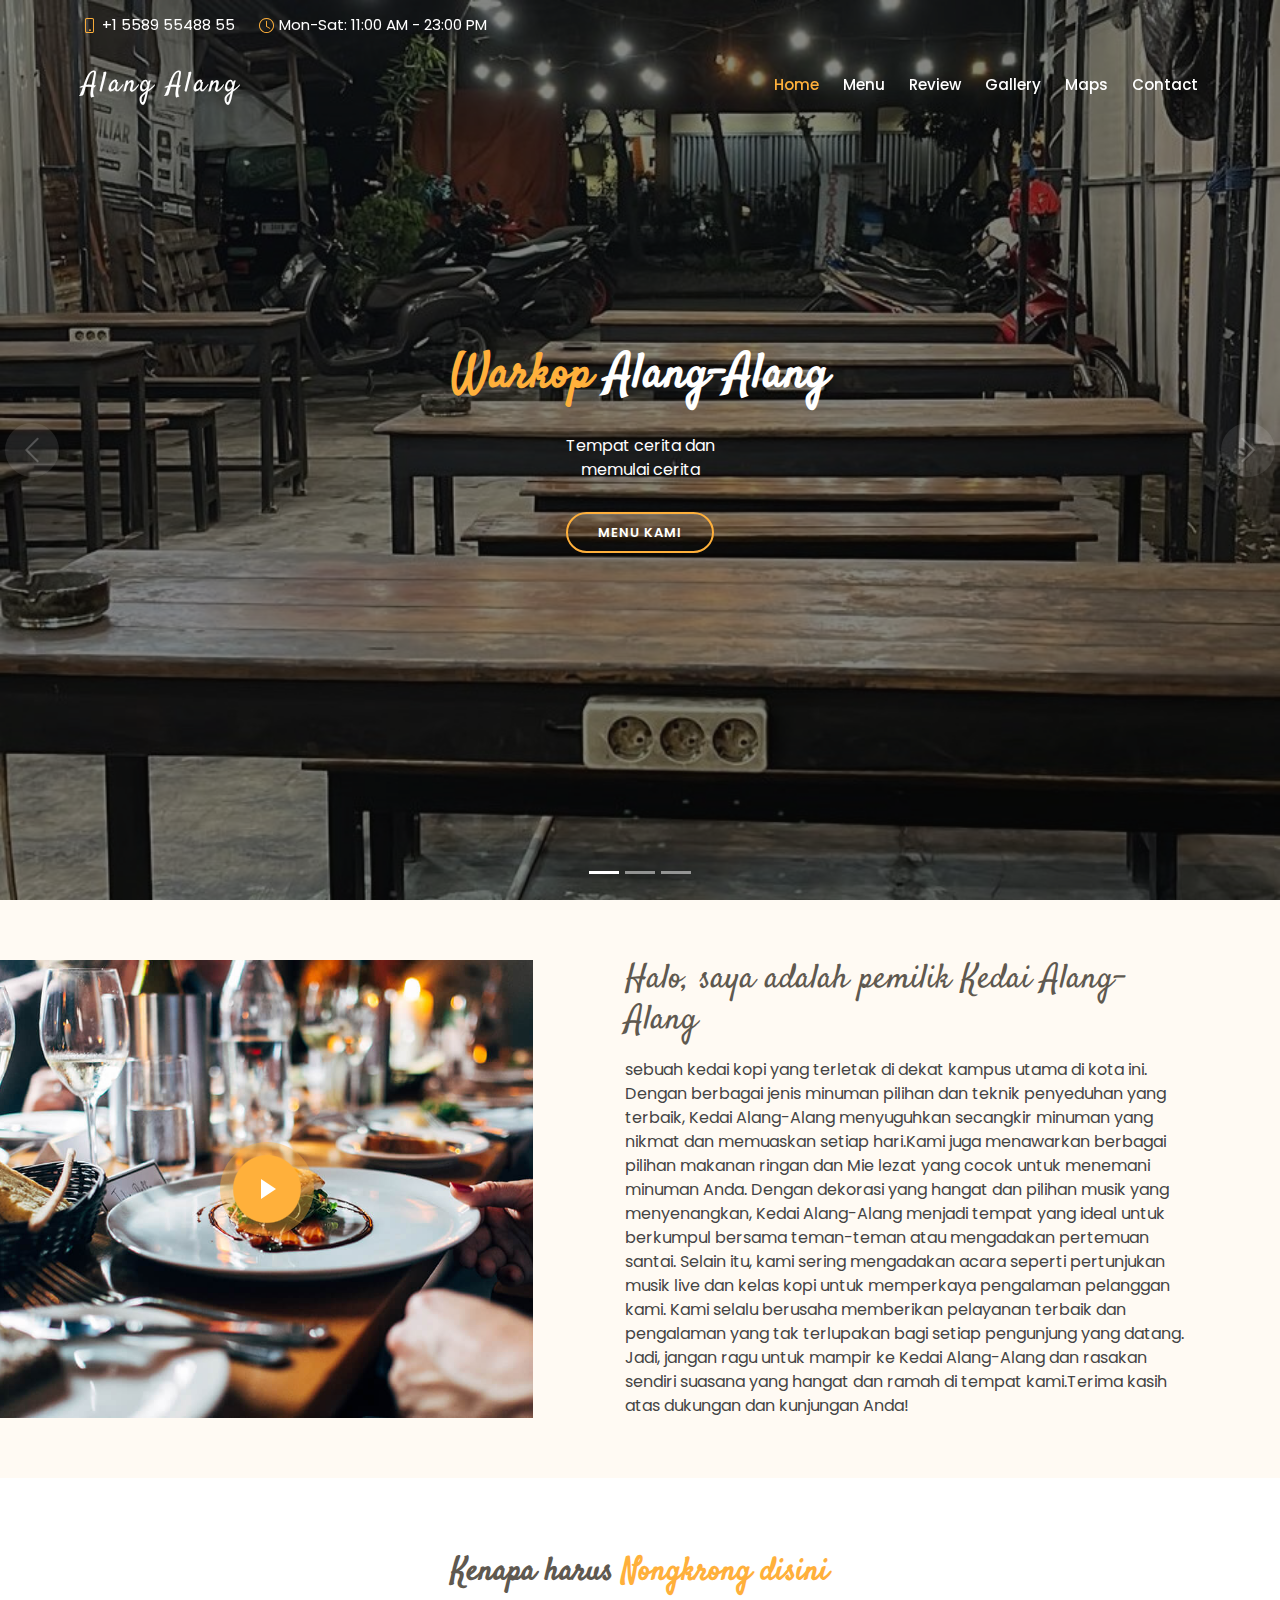
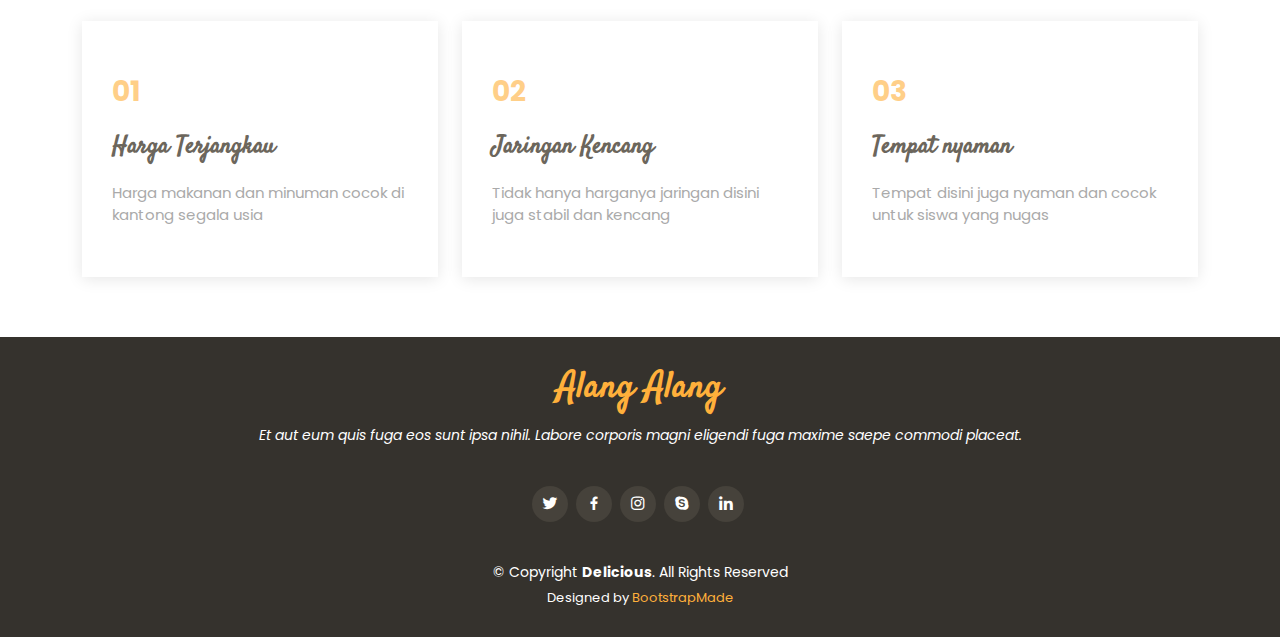
<file: index.html>
<!DOCTYPE html>
<html lang="en">

<head>
  <meta charset="utf-8">
  <meta content="width=device-width, initial-scale=1.0" name="viewport">

  <title>Warkop Alang-Alang</title>
  <meta content="" name="description">
  <meta content="" name="keywords">

  <!-- Favicons -->
  <link href="assets/img/favicon.png" rel="icon">
  <link href="assets/img/apple-touch-icon.png" rel="apple-touch-icon">

  <!-- Google Fonts -->
  <link
    href="https://fonts.googleapis.com/css?family=Poppins:300,300i,400,400i,600,600i,700,700i|Satisfy|Comic+Neue:300,300i,400,400i,700,700i"
    rel="stylesheet">

  <!-- Vendor CSS Files -->
  <link href="assets/vendor/animate.css/animate.min.css" rel="stylesheet">
  <link href="assets/vendor/bootstrap/css/bootstrap.min.css" rel="stylesheet">
  <link href="assets/vendor/bootstrap-icons/bootstrap-icons.css" rel="stylesheet">
  <link href="assets/vendor/boxicons/css/boxicons.min.css" rel="stylesheet">
  <link href="assets/vendor/glightbox/css/glightbox.min.css" rel="stylesheet">
  <link href="assets/vendor/swiper/swiper-bundle.min.css" rel="stylesheet">

  <!-- Template Main CSS File -->
  <link href="assets/css/style.css" rel="stylesheet">

  <!-- =======================================================
  * Template Name: Delicious
  * Template URL: https://bootstrapmade.com/delicious-free-restaurant-bootstrap-theme/
  * Updated: Mar 17 2024 with Bootstrap v5.3.3
  * Author: BootstrapMade.com
  * License: https://bootstrapmade.com/license/
  ======================================================== -->
</head>

<body>

  <!-- ======= Top Bar ======= -->
  <section id="topbar" class="d-flex align-items-center fixed-top topbar-transparent">
    <div class="container-fluid container-xl d-flex align-items-center justify-content-center justify-content-lg-start">
      <i class="bi bi-phone d-flex align-items-center"><span>+1 5589 55488 55</span></i>
      <i class="bi bi-clock ms-4 d-none d-lg-flex align-items-center"><span>Mon-Sat: 11:00 AM - 23:00 PM</span></i>
    </div>
  </section>

  <!-- ======= Header ======= -->
  <header id="header" class="fixed-top d-flex align-items-center header-transparent">
    <div class="container-fluid container-xl d-flex align-items-center justify-content-between">

      <div class="logo me-auto">
        <h1><a href="index.html">Alang Alang</a></h1>
        <!-- Uncomment below if you prefer to use an image logo -->
        <!-- <a href="index.html"><img src="assets/img/logo.png" alt="" class="img-fluid"></a>-->
      </div>

      <nav id="navbar" class="navbar order-last order-lg-0">
        <ul>
          <li><a class="nav-link scrollto active" href="#hero">Home</a></li>
          <li><a class="nav-link scrollto" href="menu.html">Menu</a></li>
          <li><a class="nav-link scrollto" href="review.html">Review</a></li>
          <li><a class="nav-link scrollto" href="gallery.html">Gallery</a></li>
          <li><a class="nav-link scrollto" href="maps.html">Maps</a></li>
          <li><a class="nav-link scrollto" href="contact.html">Contact</a></li>
          <!-- <li class="dropdown"><a href="#"><span>Drop Down</span> <i class="bi bi-chevron-down"></i></a>
            <ul>
              <li><a href="#">Drop Down 1</a></li>
              <li class="dropdown"><a href="#"><span>Deep Drop Down</span> <i class="bi bi-chevron-right"></i></a>
                <ul>
                  <li><a href="#">Deep Drop Down 1</a></li>
                  <li><a href="#">Deep Drop Down 2</a></li>
                  <li><a href="#">Deep Drop Down 3</a></li>
                  <li><a href="#">Deep Drop Down 4</a></li>
                  <li><a href="#">Deep Drop Down 5</a></li>
                </ul>
              </li>
              <li><a href="#">Drop Down 2</a></li>
              <li><a href="#">Drop Down 3</a></li>
              <li><a href="#">Drop Down 4</a></li>
            </ul> -->
          </li>
        </ul>
        <i class="bi bi-list mobile-nav-toggle"></i>
      </nav><!-- .navbar -->

    </div>
  </header><!-- End Header -->

  <!-- ======= Hero Section ======= -->
  <section id="hero">
    <div class="hero-container">
      <div id="heroCarousel" data-bs-interval="5000" class="carousel slide carousel-fade" data-bs-ride="carousel">

        <ol class="carousel-indicators" id="hero-carousel-indicators"></ol>

        <div class="carousel-inner" role="listbox">

          <!-- Slide 1 -->
          <div class="carousel-item active" style="background-image: url(assets/img/slide/slide-1.jpeg);">
            <div class="carousel-container">
              <div class="carousel-content">
                <h2 class="animate__animated animate__fadeInDown"><span>Warkop</span> Alang-Alang</h2>
                <p class="animate__animated animate__fadeInUp">Tempat cerita dan memulai cerita</p>
                <div>
                  <a href="menu.html" class="btn-menu animate__animated animate__fadeInUp scrollto">Menu Kami</a>
                </div>
              </div>
            </div>
          </div>

          <!-- Slide 2 -->
          <div class="carousel-item" style="background-image: url(assets/img/slide/none.jpg);">
            <div class="carousel-container">
              <div class="carousel-content">
                <h2 class="animate__animated animate__fadeInDown">Cerita Tentang Kami</h2>
                <p class="animate__animated animate__fadeInUp">Sebuah kedai kopi yang dibuat untuk tempat bercerita
                  berbagai kalangan, tempat beberapa siswa untuk mengejar harapan dan tempat keluh kesah semua orang,
                  semoga dari dibuat nya kedai kopi ini dapat membuat hari anda menyenangkan dan bermakna.</p>
                <div>
                  <a href="review.html" class="btn-menu animate__animated animate__fadeInUp scrollto">Check Review</a>
                </div>
              </div>
            </div>
          </div>

          <!-- Slide 3 -->
          <div class="carousel-item" style="background-image: url(assets/img/slide/slide-3.jpeg);">
            <div class="carousel-container">
              <div class="carousel-content">
                <h2 class="animate__animated animate__fadeInDown">Kami Buka 24 jam</h2>
                <div>
                  <a href="maps.html" class="btn-menu animate__animated animate__fadeInUp scrollto">Our Location</a>
                </div>
              </div>
            </div>
          </div>

        </div>

        <a class="carousel-control-prev" href="#heroCarousel" role="button" data-bs-slide="prev">
          <span class="carousel-control-prev-icon bi bi-chevron-left" aria-hidden="true"></span>
        </a>

        <a class="carousel-control-next" href="#heroCarousel" role="button" data-bs-slide="next">
          <span class="carousel-control-next-icon bi bi-chevron-right" aria-hidden="true"></span>
        </a>

      </div>
    </div>
  </section><!-- End Hero -->

  <main id="main">


    <!-- ======= About Section ======= -->
    <section id="about" class="about">
      <div class="container-fluid">

        <div class="row">

          <div class="col-lg-5 align-items-stretch video-box" style='background-image: url("assets/img/about.jpg");'>
            <a href="https://www.youtube.com/watch?v=jDDaplaOz7Q" class="venobox play-btn mb-4" data-vbtype="video"
              data-autoplay="true"></a>
          </div>

          <div class="col-lg-7 d-flex flex-column justify-content-center align-items-stretch">

            <div class="content">
              <h3>Halo, saya adalah pemilik Kedai Alang-Alang</h3>
              </p>
              sebuah kedai kopi yang terletak di dekat kampus utama di kota ini. Dengan berbagai jenis minuman pilihan
              dan teknik penyeduhan yang terbaik, Kedai Alang-Alang menyuguhkan secangkir minuman yang nikmat dan
              memuaskan setiap hari.Kami juga menawarkan berbagai pilihan makanan ringan dan Mie lezat yang cocok untuk
              menemani minuman Anda. Dengan dekorasi yang hangat dan pilihan musik yang menyenangkan, Kedai Alang-Alang
              menjadi tempat yang ideal untuk berkumpul bersama teman-teman atau mengadakan pertemuan santai. Selain
              itu, kami sering mengadakan acara seperti pertunjukan musik live dan kelas kopi untuk memperkaya
              pengalaman pelanggan kami. Kami selalu berusaha memberikan pelayanan terbaik dan pengalaman yang tak
              terlupakan bagi setiap pengunjung yang datang. Jadi, jangan ragu untuk mampir ke Kedai Alang-Alang dan
              rasakan sendiri suasana yang hangat dan ramah di tempat kami.Terima kasih atas dukungan dan kunjungan
              Anda!
              </p>
            </div>

          </div>

        </div>

      </div>
    </section><!-- End About Section -->


    <!-- ======= Whu Us Section ======= -->
    <section id="why-us" class="why-us">
      <div class="container">

        <div class="section-title">
          <h2>Kenapa harus<span> Nongkrong disini</span></h2>
        </div>

        <div class="row">

          <div class="col-lg-4">
            <div class="box">
              <span>01</span>
              <h4>Harga Terjangkau</h4>
              <p>Harga makanan dan minuman cocok di kantong segala usia</p>
            </div>
          </div>

          <div class="col-lg-4 mt-4 mt-lg-0">
            <div class="box">
              <span>02</span>
              <h4>Jaringan Kencang</h4>
              <p>Tidak hanya harganya jaringan disini juga stabil dan kencang</p>
            </div>
          </div>

          <div class="col-lg-4 mt-4 mt-lg-0">
            <div class="box">
              <span>03</span>
              <h4>Tempat nyaman</h4>
              <p>Tempat disini juga nyaman dan cocok untuk siswa yang nugas</p>
            </div>
          </div>

        </div>

      </div>
    </section><!-- End Whu Us Section -->


  </main><!-- End #main -->

  <!-- ======= Footer ======= -->
  <footer id="footer">
    <div class="container">
      <h3>Alang Alang</h3>
      <p>Et aut eum quis fuga eos sunt ipsa nihil. Labore corporis magni eligendi fuga maxime saepe commodi placeat.</p>
      <div class="social-links">
        <a href="#" class="twitter"><i class="bx bxl-twitter"></i></a>
        <a href="#" class="facebook"><i class="bx bxl-facebook"></i></a>
        <a href="#" class="instagram"><i class="bx bxl-instagram"></i></a>
        <a href="#" class="google-plus"><i class="bx bxl-skype"></i></a>
        <a href="#" class="linkedin"><i class="bx bxl-linkedin"></i></a>
      </div>
      <div class="copyright">
        &copy; Copyright <strong><span>Delicious</span></strong>. All Rights Reserved
      </div>
      <div class="credits">
        <!-- All the links in the footer should remain intact. -->
        <!-- You can delete the links only if you purchased the pro version. -->
        <!-- Licensing information: https://bootstrapmade.com/license/ -->
        <!-- Purchase the pro version with working PHP/AJAX contact form: https://bootstrapmade.com/delicious-free-restaurant-bootstrap-theme/ -->
        Designed by <a href="https://bootstrapmade.com/">BootstrapMade</a>
      </div>
    </div>
  </footer><!-- End Footer -->

  <a href="#" class="back-to-top d-flex align-items-center justify-content-center"><i
      class="bi bi-arrow-up-short"></i></a>

  <!-- Vendor JS Files -->
  <script src="assets/vendor/bootstrap/js/bootstrap.bundle.min.js"></script>
  <script src="assets/vendor/glightbox/js/glightbox.min.js"></script>
  <script src="assets/vendor/isotope-layout/isotope.pkgd.min.js"></script>
  <script src="assets/vendor/swiper/swiper-bundle.min.js"></script>
  <script src="assets/vendor/php-email-form/validate.js"></script>

  <!-- Template Main JS File -->
  <script src="assets/js/main.js"></script>

</body>

</html>
</file>
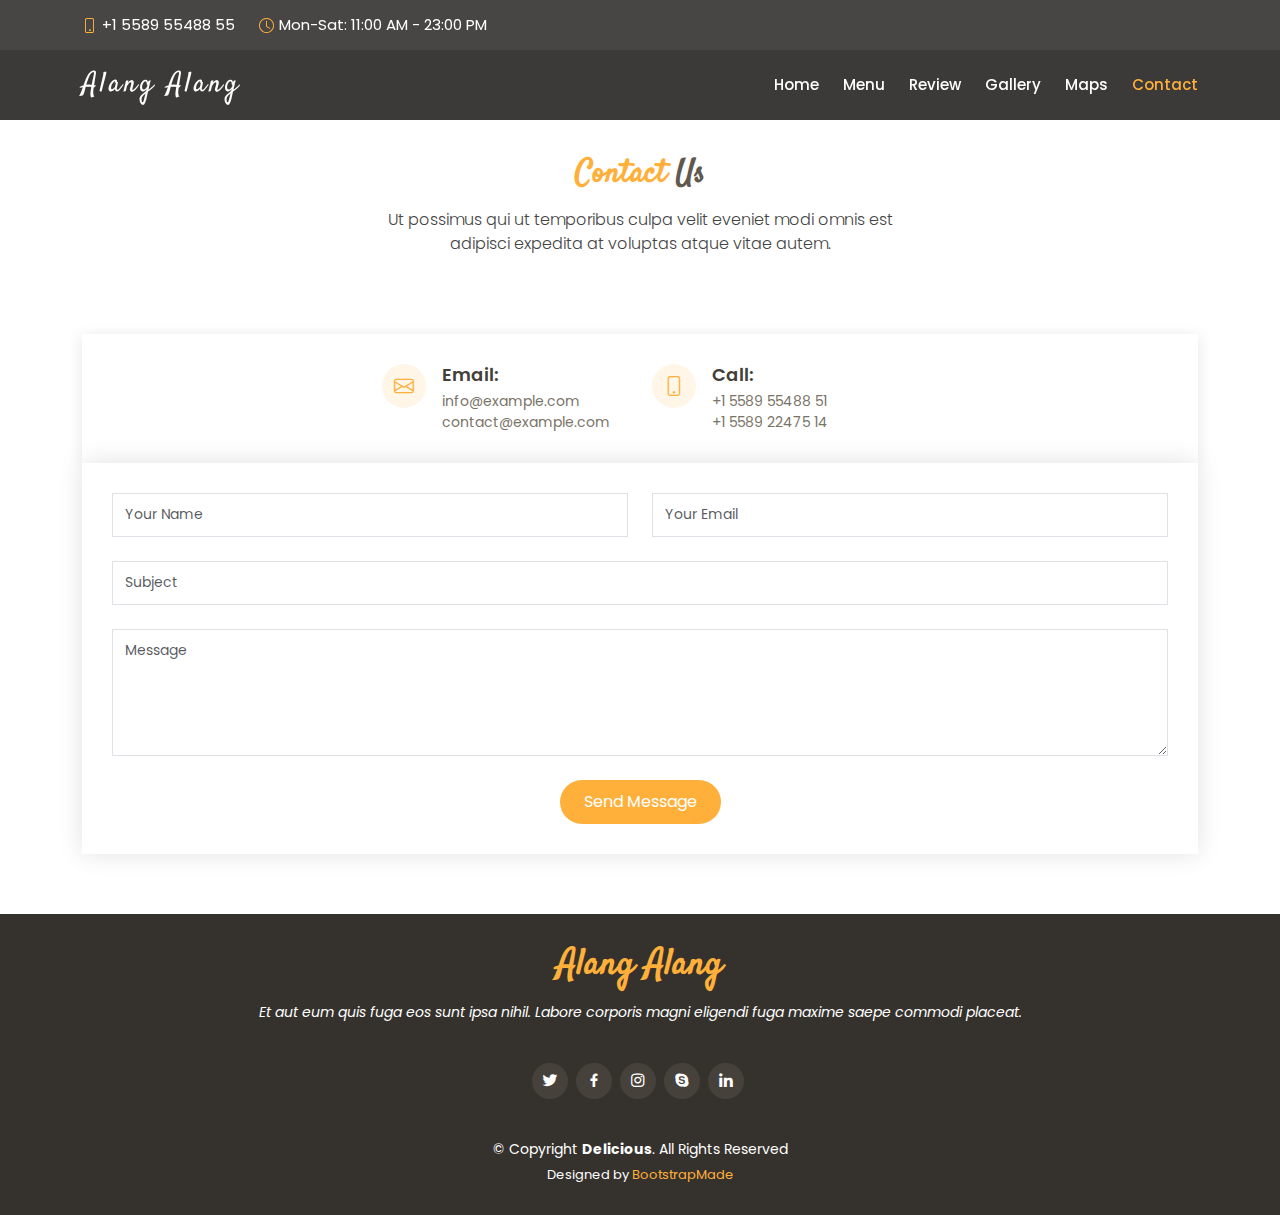
<file: contact.html>
<!DOCTYPE html>
<html lang="en">

<head>
    <meta charset="utf-8">
    <meta content="width=device-width, initial-scale=1.0" name="viewport">

    <title>Warkop Alang-Alang</title>
    <meta content="" name="description">
    <meta content="" name="keywords">

    <!-- Favicons -->
    <link href="assets/img/favicon.png" rel="icon">
    <link href="assets/img/apple-touch-icon.png" rel="apple-touch-icon">

    <!-- Google Fonts -->
    <link
        href="https://fonts.googleapis.com/css?family=Poppins:300,300i,400,400i,600,600i,700,700i|Satisfy|Comic+Neue:300,300i,400,400i,700,700i"
        rel="stylesheet">

    <!-- Vendor CSS Files -->
    <link href="assets/vendor/animate.css/animate.min.css" rel="stylesheet">
    <link href="assets/vendor/bootstrap/css/bootstrap.min.css" rel="stylesheet">
    <link href="assets/vendor/bootstrap-icons/bootstrap-icons.css" rel="stylesheet">
    <link href="assets/vendor/boxicons/css/boxicons.min.css" rel="stylesheet">
    <link href="assets/vendor/glightbox/css/glightbox.min.css" rel="stylesheet">
    <link href="assets/vendor/swiper/swiper-bundle.min.css" rel="stylesheet">

    <!-- Template Main CSS File -->
    <link href="assets/css/style.css" rel="stylesheet">

    <!-- =======================================================
  * Template Name: Delicious
  * Template URL: https://bootstrapmade.com/delicious-free-restaurant-bootstrap-theme/
  * Updated: Mar 17 2024 with Bootstrap v5.3.3
  * Author: BootstrapMade.com
  * License: https://bootstrapmade.com/license/
  ======================================================== -->
</head>

<body>

    <!-- ======= Top Bar ======= -->
    <section id="topbar" class="d-flex align-items-center fixed-top">
        <div
            class="container-fluid container-xl d-flex align-items-center justify-content-center justify-content-lg-start">
            <i class="bi bi-phone d-flex align-items-center"><span>+1 5589 55488 55</span></i>
            <i class="bi bi-clock ms-4 d-none d-lg-flex align-items-center"><span>Mon-Sat: 11:00 AM - 23:00
                    PM</span></i>
        </div>
    </section>

    <!-- ======= Header ======= -->
    <header id="header" class="fixed-top d-flex align-items-center">
        <div class="container-fluid container-xl d-flex align-items-center justify-content-between">

            <div class="logo me-auto">
                <h1><a href="index.html">Alang Alang</a></h1>
                <!-- Uncomment below if you prefer to use an image logo -->
                <!-- <a href="index.html"><img src="assets/img/logo.png" alt="" class="img-fluid"></a>-->
            </div>

            <nav id="navbar" class="navbar order-last order-lg-0">
                <ul>
                    <li><a class="nav-link scrollto" href="index.html">Home</a></li>
                    <li><a class="nav-link scrollto" href="menu.html">Menu</a></li>
                    <li><a class="nav-link scrollto" href="review.html">Review</a></li>
                    <li><a class="nav-link scrollto" href="gallery.html">Gallery</a></li>
                    <li><a class="nav-link scrollto" href="maps.html">Maps</a></li>
                    <li><a class="nav-link scrollto active" href="contact.html">Contact</a></li>
                    <!-- <li class="dropdown"><a href="#"><span>Drop Down</span> <i class="bi bi-chevron-down"></i></a>
            <ul>
              <li><a href="#">Drop Down 1</a></li>
              <li class="dropdown"><a href="#"><span>Deep Drop Down</span> <i class="bi bi-chevron-right"></i></a>
                <ul>
                  <li><a href="#">Deep Drop Down 1</a></li>
                  <li><a href="#">Deep Drop Down 2</a></li>
                  <li><a href="#">Deep Drop Down 3</a></li>
                  <li><a href="#">Deep Drop Down 4</a></li>
                  <li><a href="#">Deep Drop Down 5</a></li>
                </ul>
              </li>
              <li><a href="#">Drop Down 2</a></li>
              <li><a href="#">Drop Down 3</a></li>
              <li><a href="#">Drop Down 4</a></li>
            </ul> -->
                    </li>
                </ul>
                <i class="bi bi-list mobile-nav-toggle"></i>
            </nav><!-- .navbar -->

        </div>
    </header><!-- End Header -->

    <main id="main" style="padding-top: 80px;">

        <!-- ======= Contact Section ======= -->
        <section id="contact" class="contact">
            <div class="container">

                <div class="section-title">
                    <h2><span>Contact</span> Us</h2>
                    <p>Ut possimus qui ut temporibus culpa velit eveniet modi omnis est adipisci expedita at voluptas
                        atque vitae
                        autem.</p>
                </div>
            </div>

            <div class="container mt-5">

                <div class="info-wrap">
                    <div class="row justify-content-center">
                        <div class="col-lg-3 col-md-6 info mt-4 mt-lg-0">
                            <i class="bi bi-envelope"></i>
                            <h4>Email:</h4>
                            <p>info@example.com<br>contact@example.com</p>
                        </div>

                        <div class="col-lg-3 col-md-6 info mt-4 mt-lg-0">
                            <i class="bi bi-phone"></i>
                            <h4>Call:</h4>
                            <p>+1 5589 55488 51<br>+1 5589 22475 14</p>
                        </div>
                    </div>
                </div>

                <form action="forms/contact.php" method="post" role="form" class="php-email-form">
                    <div class="row">
                        <div class="col-md-6 form-group">
                            <input type="text" name="name" class="form-control" id="name" placeholder="Your Name"
                                required>
                        </div>
                        <div class="col-md-6 form-group mt-3 mt-md-0">
                            <input type="email" class="form-control" name="email" id="email" placeholder="Your Email"
                                required>
                        </div>
                    </div>
                    <div class="form-group mt-3">
                        <input type="text" class="form-control" name="subject" id="subject" placeholder="Subject"
                            required>
                    </div>
                    <div class="form-group mt-3">
                        <textarea class="form-control" name="message" rows="5" placeholder="Message"
                            required></textarea>
                    </div>
                    <div class="my-3">
                        <div class="loading">Loading</div>
                        <div class="error-message"></div>
                        <div class="sent-message">Your message has been sent. Thank you!</div>
                    </div>
                    <div class="text-center"><button type="submit">Send Message</button></div>
                </form>

            </div>
        </section><!-- End Contact Section -->

    </main><!-- End #main -->

    <!-- ======= Footer ======= -->
    <footer id="footer">
        <div class="container">
            <h3>Alang Alang</h3>
            <p>Et aut eum quis fuga eos sunt ipsa nihil. Labore corporis magni eligendi fuga maxime saepe commodi
                placeat.</p>
            <div class="social-links">
                <a href="#" class="twitter"><i class="bx bxl-twitter"></i></a>
                <a href="#" class="facebook"><i class="bx bxl-facebook"></i></a>
                <a href="#" class="instagram"><i class="bx bxl-instagram"></i></a>
                <a href="#" class="google-plus"><i class="bx bxl-skype"></i></a>
                <a href="#" class="linkedin"><i class="bx bxl-linkedin"></i></a>
            </div>
            <div class="copyright">
                &copy; Copyright <strong><span>Delicious</span></strong>. All Rights Reserved
            </div>
            <div class="credits">
                <!-- All the links in the footer should remain intact. -->
                <!-- You can delete the links only if you purchased the pro version. -->
                <!-- Licensing information: https://bootstrapmade.com/license/ -->
                <!-- Purchase the pro version with working PHP/AJAX contact form: https://bootstrapmade.com/delicious-free-restaurant-bootstrap-theme/ -->
                Designed by <a href="https://bootstrapmade.com/">BootstrapMade</a>
            </div>
        </div>
    </footer><!-- End Footer -->

    <a href="#" class="back-to-top d-flex align-items-center justify-content-center"><i
            class="bi bi-arrow-up-short"></i></a>

    <!-- Vendor JS Files -->
    <script src="assets/vendor/bootstrap/js/bootstrap.bundle.min.js"></script>
    <script src="assets/vendor/glightbox/js/glightbox.min.js"></script>
    <script src="assets/vendor/isotope-layout/isotope.pkgd.min.js"></script>
    <script src="assets/vendor/swiper/swiper-bundle.min.js"></script>
    <script src="assets/vendor/php-email-form/validate.js"></script>

    <!-- Template Main JS File -->
    <script src="assets/js/main.js"></script>

</body>

</html>
</file>
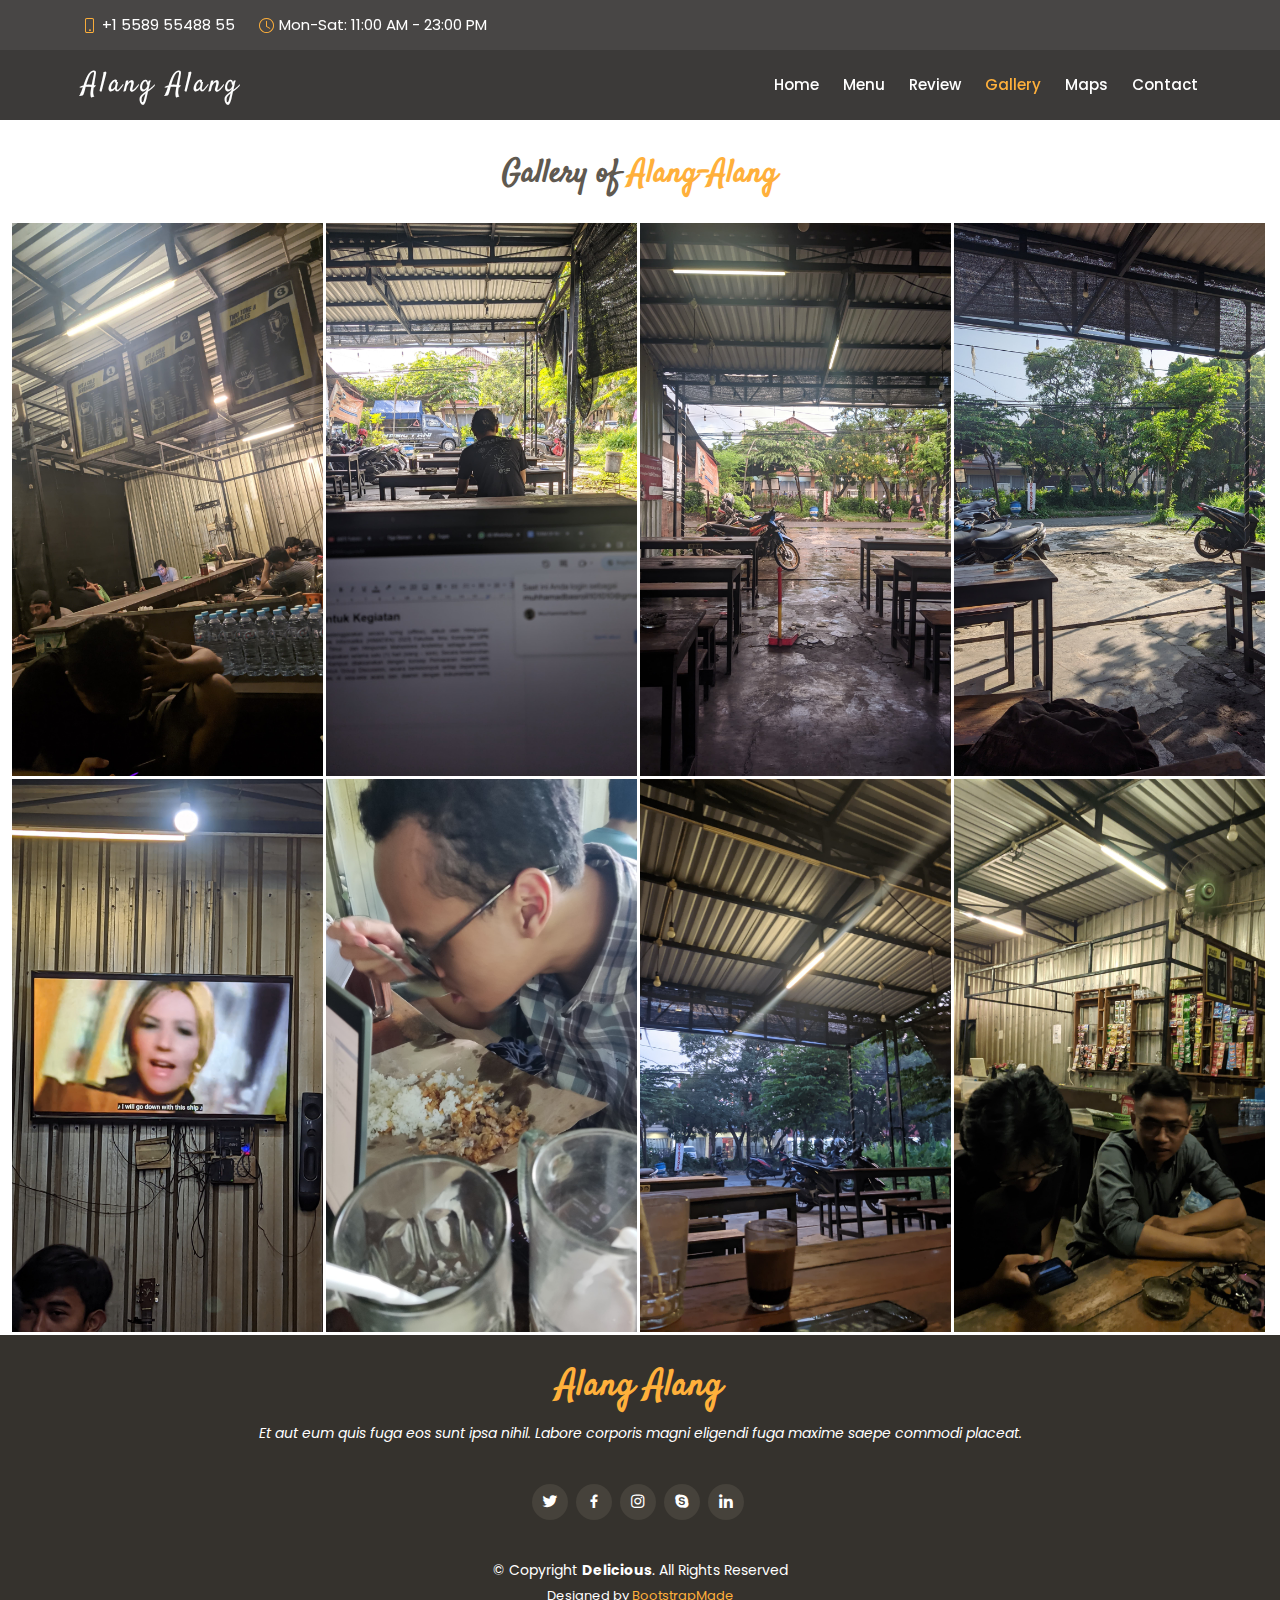
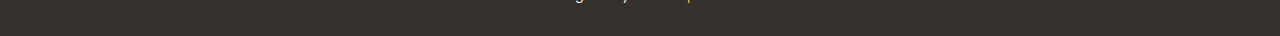
<file: gallery.html>
<!DOCTYPE html>
<html lang="en">

<head>
    <meta charset="utf-8">
    <meta content="width=device-width, initial-scale=1.0" name="viewport">

    <title>Warkop Alang-Alang</title>
    <meta content="" name="description">
    <meta content="" name="keywords">

    <!-- Favicons -->
    <link href="assets/img/favicon.png" rel="icon">
    <link href="assets/img/apple-touch-icon.png" rel="apple-touch-icon">

    <!-- Google Fonts -->
    <link
        href="https://fonts.googleapis.com/css?family=Poppins:300,300i,400,400i,600,600i,700,700i|Satisfy|Comic+Neue:300,300i,400,400i,700,700i"
        rel="stylesheet">

    <!-- Vendor CSS Files -->
    <link href="assets/vendor/animate.css/animate.min.css" rel="stylesheet">
    <link href="assets/vendor/bootstrap/css/bootstrap.min.css" rel="stylesheet">
    <link href="assets/vendor/bootstrap-icons/bootstrap-icons.css" rel="stylesheet">
    <link href="assets/vendor/boxicons/css/boxicons.min.css" rel="stylesheet">
    <link href="assets/vendor/glightbox/css/glightbox.min.css" rel="stylesheet">
    <link href="assets/vendor/swiper/swiper-bundle.min.css" rel="stylesheet">

    <!-- Template Main CSS File -->
    <link href="assets/css/style.css" rel="stylesheet">

    <!-- =======================================================
  * Template Name: Delicious
  * Template URL: https://bootstrapmade.com/delicious-free-restaurant-bootstrap-theme/
  * Updated: Mar 17 2024 with Bootstrap v5.3.3
  * Author: BootstrapMade.com
  * License: https://bootstrapmade.com/license/
  ======================================================== -->
</head>

<body>

    <!-- ======= Top Bar ======= -->
    <section id="topbar" class="d-flex align-items-center fixed-top">
        <div
            class="container-fluid container-xl d-flex align-items-center justify-content-center justify-content-lg-start">
            <i class="bi bi-phone d-flex align-items-center"><span>+1 5589 55488 55</span></i>
            <i class="bi bi-clock ms-4 d-none d-lg-flex align-items-center"><span>Mon-Sat: 11:00 AM - 23:00
                    PM</span></i>
        </div>
    </section>


    <!-- ======= Header ======= -->
    <header id="header" class="fixed-top d-flex align-items-center">
        <div class="container-fluid container-xl d-flex align-items-center justify-content-between">

            <div class="logo me-auto">
                <h1><a href="index.html">Alang Alang</a></h1>
                <!-- Uncomment below if you prefer to use an image logo -->
                <!-- <a href="index.html"><img src="assets/img/logo.png" alt="" class="img-fluid"></a>-->
            </div>

            <nav id="navbar" class="navbar order-last order-lg-0">
                <ul>
                    <li><a class="nav-link scrollto" href="index.html">Home</a></li>
                    <li><a class="nav-link scrollto" href="menu.html">Menu</a></li>
                    <li><a class="nav-link scrollto" href="review.html">Review</a></li>
                    <li><a class="nav-link scrollto active" href="gallery.html">Gallery</a></li>
                    <li><a class="nav-link scrollto" href="maps.html">Maps</a></li>
                    <li><a class="nav-link scrollto" href="contact.html">Contact</a></li>
                    <!-- <li class="dropdown"><a href="#"><span>Drop Down</span> <i class="bi bi-chevron-down"></i></a>
            <ul>
              <li><a href="#">Drop Down 1</a></li>
              <li class="dropdown"><a href="#"><span>Deep Drop Down</span> <i class="bi bi-chevron-right"></i></a>
                <ul>
                  <li><a href="#">Deep Drop Down 1</a></li>
                  <li><a href="#">Deep Drop Down 2</a></li>
                  <li><a href="#">Deep Drop Down 3</a></li>
                  <li><a href="#">Deep Drop Down 4</a></li>
                  <li><a href="#">Deep Drop Down 5</a></li>
                </ul>
              </li>
              <li><a href="#">Drop Down 2</a></li>
              <li><a href="#">Drop Down 3</a></li>
              <li><a href="#">Drop Down 4</a></li>
            </ul> -->
                    </li>
                </ul>
                <i class="bi bi-list mobile-nav-toggle"></i>
            </nav><!-- .navbar -->

        </div>
    </header><!-- End Header -->


    <main id="main" style="padding-top: 80px">

        <!-- ======= Gallery Section ======= -->
        <section id="gallery" class="gallery">
            <div class="container-fluid">

                <div class="section-title">
                    <h2>Gallery of <span>Alang-Alang</span></h2>
                </div>

                <div class="row g-0">

                    <div class="col-lg-3 col-md-4">
                        <div class="gallery-item">
                            <a href="assets/img/gallery/gallery-1.jpeg" class="gallery-lightbox">
                                <img src="assets/img/gallery/gallery-1.jpeg" alt="" class="img-fluid">
                            </a>
                        </div>
                    </div>

                    <div class="col-lg-3 col-md-4">
                        <div class="gallery-item">
                            <a href="assets/img/gallery/gallery-2.jpeg" class="gallery-lightbox">
                                <img src="assets/img/gallery/gallery-2.jpeg" alt="" class="img-fluid">
                            </a>
                        </div>
                    </div>

                    <div class="col-lg-3 col-md-4">
                        <div class="gallery-item">
                            <a href="assets/img/gallery/gallery-3.jpeg" class="gallery-lightbox">
                                <img src="assets/img/gallery/gallery-3.jpeg" alt="" class="img-fluid">
                            </a>
                        </div>
                    </div>

                    <div class="col-lg-3 col-md-4">
                        <div class="gallery-item">
                            <a href="assets/img/gallery/gallery-4.jpeg" class="gallery-lightbox">
                                <img src="assets/img/gallery/gallery-4.jpeg" alt="" class="img-fluid">
                            </a>
                        </div>
                    </div>

                    <div class="col-lg-3 col-md-4">
                        <div class="gallery-item">
                            <a href="assets/img/gallery/gallery-5.jpeg" class="gallery-lightbox">
                                <img src="assets/img/gallery/gallery-5.jpeg" alt="" class="img-fluid">
                            </a>
                        </div>
                    </div>

                    <div class="col-lg-3 col-md-4">
                        <div class="gallery-item">
                            <a href="assets/img/gallery/gallery-6.jpeg" class="gallery-lightbox">
                                <img src="assets/img/gallery/gallery-6.jpeg" alt="" class="img-fluid">
                            </a>
                        </div>
                    </div>

                    <div class="col-lg-3 col-md-4">
                        <div class="gallery-item">
                            <a href="assets/img/gallery/gallery-7.jpeg" class="gallery-lightbox">
                                <img src="assets/img/gallery/gallery-7.jpeg" alt="" class="img-fluid">
                            </a>
                        </div>
                    </div>

                    <div class="col-lg-3 col-md-4">
                        <div class="gallery-item">
                            <a href="assets/img/gallery/gallery-8.jpeg" class="gallery-lightbox">
                                <img src="assets/img/gallery/gallery-8.jpeg" alt="" class="img-fluid">
                            </a>
                        </div>
                    </div>

                </div>

            </div>
        </section><!-- End Gallery Section -->

    </main><!-- End #main -->

    <!-- ======= Footer ======= -->
    <footer id="footer">
        <div class="container">
            <h3>Alang Alang</h3>
            <p>Et aut eum quis fuga eos sunt ipsa nihil. Labore corporis magni eligendi fuga maxime saepe commodi
                placeat.</p>
            <div class="social-links">
                <a href="#" class="twitter"><i class="bx bxl-twitter"></i></a>
                <a href="#" class="facebook"><i class="bx bxl-facebook"></i></a>
                <a href="#" class="instagram"><i class="bx bxl-instagram"></i></a>
                <a href="#" class="google-plus"><i class="bx bxl-skype"></i></a>
                <a href="#" class="linkedin"><i class="bx bxl-linkedin"></i></a>
            </div>
            <div class="copyright">
                &copy; Copyright <strong><span>Delicious</span></strong>. All Rights Reserved
            </div>
            <div class="credits">
                <!-- All the links in the footer should remain intact. -->
                <!-- You can delete the links only if you purchased the pro version. -->
                <!-- Licensing information: https://bootstrapmade.com/license/ -->
                <!-- Purchase the pro version with working PHP/AJAX contact form: https://bootstrapmade.com/delicious-free-restaurant-bootstrap-theme/ -->
                Designed by <a href="https://bootstrapmade.com/">BootstrapMade</a>
            </div>
        </div>
    </footer><!-- End Footer -->

    <a href="#" class="back-to-top d-flex align-items-center justify-content-center"><i
            class="bi bi-arrow-up-short"></i></a>

    <!-- Vendor JS Files -->
    <script src="assets/vendor/bootstrap/js/bootstrap.bundle.min.js"></script>
    <script src="assets/vendor/glightbox/js/glightbox.min.js"></script>
    <script src="assets/vendor/isotope-layout/isotope.pkgd.min.js"></script>
    <script src="assets/vendor/swiper/swiper-bundle.min.js"></script>
    <script src="assets/vendor/php-email-form/validate.js"></script>

    <!-- Template Main JS File -->
    <script src="assets/js/main.js"></script>

</body>

</html>
</file>
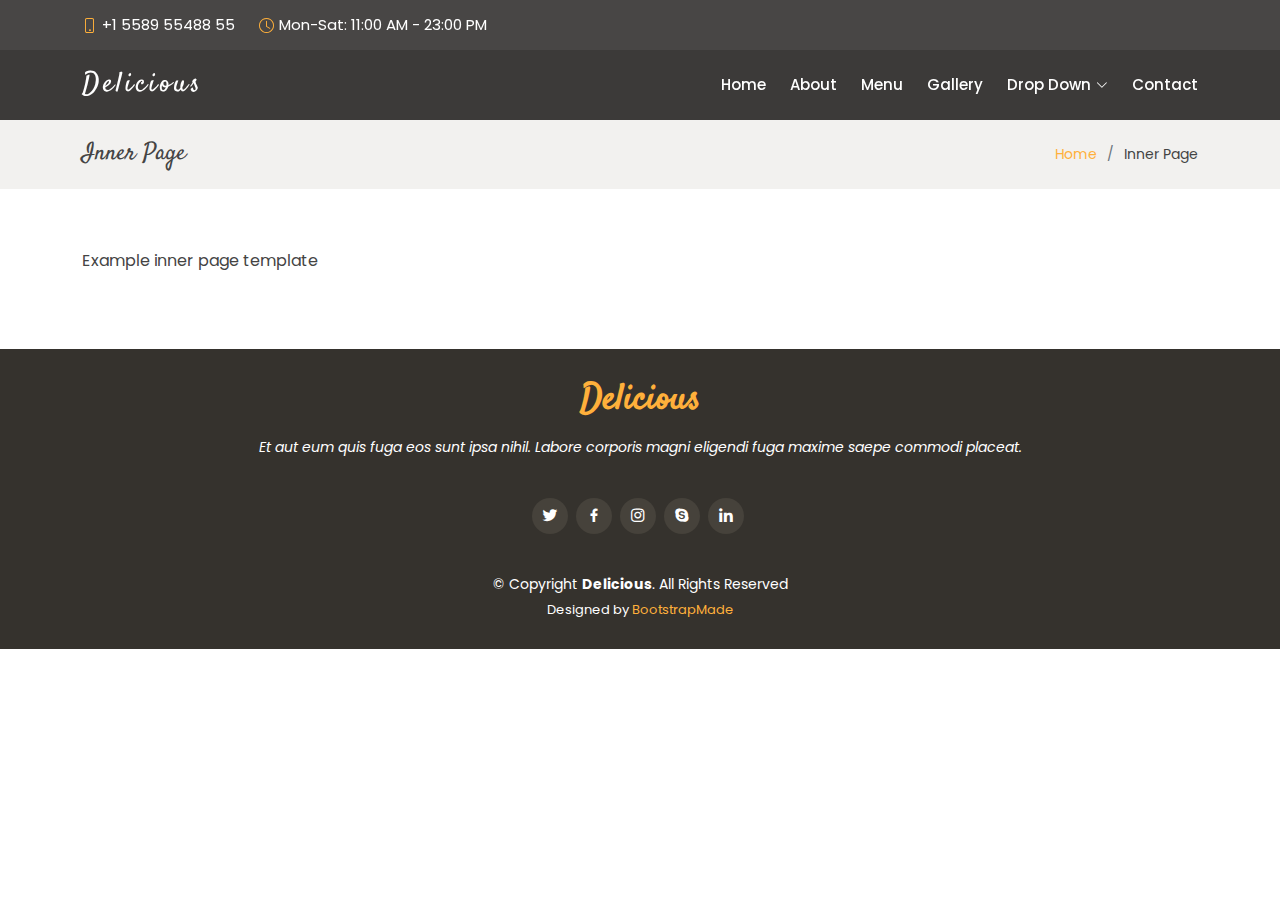
<file: inner-page.html>
<!DOCTYPE html>
<html lang="en">

<head>
  <meta charset="utf-8">
  <meta content="width=device-width, initial-scale=1.0" name="viewport">

  <title>Inner Page - Delicious Bootstrap Template</title>
  <meta content="" name="description">
  <meta content="" name="keywords">

  <!-- Favicons -->
  <link href="assets/img/favicon.png" rel="icon">
  <link href="assets/img/apple-touch-icon.png" rel="apple-touch-icon">

  <!-- Google Fonts -->
  <link href="https://fonts.googleapis.com/css?family=Poppins:300,300i,400,400i,600,600i,700,700i|Satisfy|Comic+Neue:300,300i,400,400i,700,700i" rel="stylesheet">

  <!-- Vendor CSS Files -->
  <link href="assets/vendor/animate.css/animate.min.css" rel="stylesheet">
  <link href="assets/vendor/bootstrap/css/bootstrap.min.css" rel="stylesheet">
  <link href="assets/vendor/bootstrap-icons/bootstrap-icons.css" rel="stylesheet">
  <link href="assets/vendor/boxicons/css/boxicons.min.css" rel="stylesheet">
  <link href="assets/vendor/glightbox/css/glightbox.min.css" rel="stylesheet">
  <link href="assets/vendor/swiper/swiper-bundle.min.css" rel="stylesheet">

  <!-- Template Main CSS File -->
  <link href="assets/css/style.css" rel="stylesheet">

  <!-- =======================================================
  * Template Name: Delicious
  * Template URL: https://bootstrapmade.com/delicious-free-restaurant-bootstrap-theme/
  * Updated: Mar 17 2024 with Bootstrap v5.3.3
  * Author: BootstrapMade.com
  * License: https://bootstrapmade.com/license/
  ======================================================== -->
</head>

<body>

  <!-- ======= Top Bar ======= -->
  <section id="topbar" class="d-flex align-items-center fixed-top ">
    <div class="container-fluid container-xl d-flex align-items-center justify-content-center justify-content-lg-start">
      <i class="bi bi-phone d-flex align-items-center"><span>+1 5589 55488 55</span></i>
      <i class="bi bi-clock ms-4 d-none d-lg-flex align-items-center"><span>Mon-Sat: 11:00 AM - 23:00 PM</span></i>
    </div>
  </section>

  <!-- ======= Header ======= -->
  <header id="header" class="fixed-top d-flex align-items-center ">
    <div class="container-fluid container-xl d-flex align-items-center justify-content-between">

      <div class="logo me-auto">
        <h1><a href="index.html">Delicious</a></h1>
        <!-- Uncomment below if you prefer to use an image logo -->
        <!-- <a href="index.html"><img src="assets/img/logo.png" alt="" class="img-fluid"></a>-->
      </div>

      <nav id="navbar" class="navbar order-last order-lg-0">
        <ul>
          <li><a class="nav-link scrollto " href="#hero">Home</a></li>
          <li><a class="nav-link scrollto" href="#about">About</a></li>
          <li><a class="nav-link scrollto" href="#menu">Menu</a></li>
          <li><a class="nav-link scrollto" href="#gallery">Gallery</a></li>
          <li class="dropdown"><a href="#"><span>Drop Down</span> <i class="bi bi-chevron-down"></i></a>
            <ul>
              <li><a href="#">Drop Down 1</a></li>
              <li class="dropdown"><a href="#"><span>Deep Drop Down</span> <i class="bi bi-chevron-right"></i></a>
                <ul>
                  <li><a href="#">Deep Drop Down 1</a></li>
                  <li><a href="#">Deep Drop Down 2</a></li>
                  <li><a href="#">Deep Drop Down 3</a></li>
                  <li><a href="#">Deep Drop Down 4</a></li>
                  <li><a href="#">Deep Drop Down 5</a></li>
                </ul>
              </li>
              <li><a href="#">Drop Down 2</a></li>
              <li><a href="#">Drop Down 3</a></li>
              <li><a href="#">Drop Down 4</a></li>
            </ul>
          </li>
          <li><a class="nav-link scrollto" href="#contact">Contact</a></li>
        </ul>
        <i class="bi bi-list mobile-nav-toggle"></i>
      </nav><!-- .navbar -->


    </div>
  </header><!-- End Header -->

  <main id="main">

    <!-- ======= Breadcrumbs Section ======= -->
    <section class="breadcrumbs">
      <div class="container">

        <div class="d-flex justify-content-between align-items-center">
          <h2>Inner Page</h2>
          <ol>
            <li><a href="index.html">Home</a></li>
            <li>Inner Page</li>
          </ol>
        </div>

      </div>
    </section><!-- End Breadcrumbs Section -->

    <section class="inner-page">
      <div class="container">
        <p>
          Example inner page template
        </p>
      </div>
    </section>

  </main><!-- End #main -->

  <!-- ======= Footer ======= -->
  <footer id="footer">
    <div class="container">
      <h3>Delicious</h3>
      <p>Et aut eum quis fuga eos sunt ipsa nihil. Labore corporis magni eligendi fuga maxime saepe commodi placeat.</p>
      <div class="social-links">
        <a href="#" class="twitter"><i class="bx bxl-twitter"></i></a>
        <a href="#" class="facebook"><i class="bx bxl-facebook"></i></a>
        <a href="#" class="instagram"><i class="bx bxl-instagram"></i></a>
        <a href="#" class="google-plus"><i class="bx bxl-skype"></i></a>
        <a href="#" class="linkedin"><i class="bx bxl-linkedin"></i></a>
      </div>
      <div class="copyright">
        &copy; Copyright <strong><span>Delicious</span></strong>. All Rights Reserved
      </div>
      <div class="credits">
        <!-- All the links in the footer should remain intact. -->
        <!-- You can delete the links only if you purchased the pro version. -->
        <!-- Licensing information: https://bootstrapmade.com/license/ -->
        <!-- Purchase the pro version with working PHP/AJAX contact form: https://bootstrapmade.com/delicious-free-restaurant-bootstrap-theme/ -->
        Designed by <a href="https://bootstrapmade.com/">BootstrapMade</a>
      </div>
    </div>
  </footer><!-- End Footer -->

  <a href="#" class="back-to-top d-flex align-items-center justify-content-center"><i class="bi bi-arrow-up-short"></i></a>

  <!-- Vendor JS Files -->
  <script src="assets/vendor/bootstrap/js/bootstrap.bundle.min.js"></script>
  <script src="assets/vendor/glightbox/js/glightbox.min.js"></script>
  <script src="assets/vendor/isotope-layout/isotope.pkgd.min.js"></script>
  <script src="assets/vendor/swiper/swiper-bundle.min.js"></script>
  <script src="assets/vendor/php-email-form/validate.js"></script>

  <!-- Template Main JS File -->
  <script src="assets/js/main.js"></script>

</body>

</html>
</file>
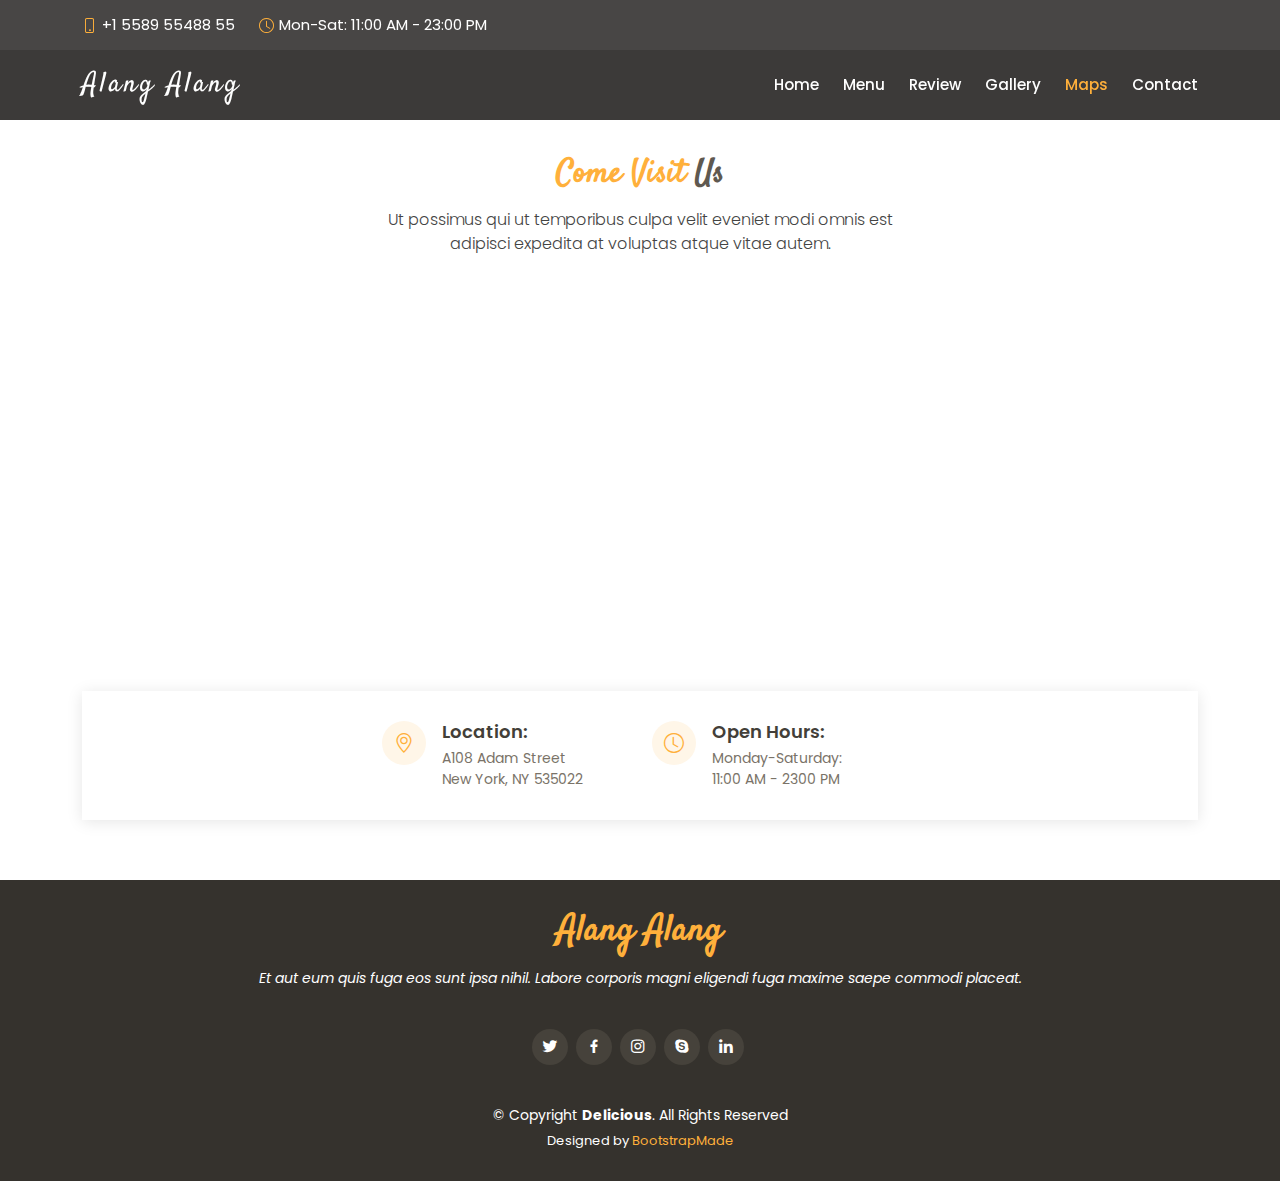
<file: maps.html>
<!DOCTYPE html>
<html lang="en">

<head>
    <meta charset="utf-8">
    <meta content="width=device-width, initial-scale=1.0" name="viewport">

    <title>Warkop Alang-Alang</title>
    <meta content="" name="description">
    <meta content="" name="keywords">

    <!-- Favicons -->
    <link href="assets/img/favicon.png" rel="icon">
    <link href="assets/img/apple-touch-icon.png" rel="apple-touch-icon">

    <!-- Google Fonts -->
    <link
        href="https://fonts.googleapis.com/css?family=Poppins:300,300i,400,400i,600,600i,700,700i|Satisfy|Comic+Neue:300,300i,400,400i,700,700i"
        rel="stylesheet">

    <!-- Vendor CSS Files -->
    <link href="assets/vendor/animate.css/animate.min.css" rel="stylesheet">
    <link href="assets/vendor/bootstrap/css/bootstrap.min.css" rel="stylesheet">
    <link href="assets/vendor/bootstrap-icons/bootstrap-icons.css" rel="stylesheet">
    <link href="assets/vendor/boxicons/css/boxicons.min.css" rel="stylesheet">
    <link href="assets/vendor/glightbox/css/glightbox.min.css" rel="stylesheet">
    <link href="assets/vendor/swiper/swiper-bundle.min.css" rel="stylesheet">

    <!-- Template Main CSS File -->
    <link href="assets/css/style.css" rel="stylesheet">

    <!-- =======================================================
  * Template Name: Delicious
  * Template URL: https://bootstrapmade.com/delicious-free-restaurant-bootstrap-theme/
  * Updated: Mar 17 2024 with Bootstrap v5.3.3
  * Author: BootstrapMade.com
  * License: https://bootstrapmade.com/license/
  ======================================================== -->
</head>

<body>

    <!-- ======= Top Bar ======= -->
    <section id="topbar" class="d-flex align-items-center fixed-top">
        <div
            class="container-fluid container-xl d-flex align-items-center justify-content-center justify-content-lg-start">
            <i class="bi bi-phone d-flex align-items-center"><span>+1 5589 55488 55</span></i>
            <i class="bi bi-clock ms-4 d-none d-lg-flex align-items-center"><span>Mon-Sat: 11:00 AM - 23:00
                    PM</span></i>
        </div>
    </section>

    <!-- ======= Header ======= -->
    <header id="header" class="fixed-top d-flex align-items-centert">
        <div class="container-fluid container-xl d-flex align-items-center justify-content-between">

            <div class="logo me-auto">
                <h1><a href="index.html">Alang Alang</a></h1>
                <!-- Uncomment below if you prefer to use an image logo -->
                <!-- <a href="index.html"><img src="assets/img/logo.png" alt="" class="img-fluid"></a>-->
            </div>

            <nav id="navbar" class="navbar order-last order-lg-0">
                <ul>
                    <li><a class="nav-link scrollto" href="index.html">Home</a></li>
                    <li><a class="nav-link scrollto" href="menu.html">Menu</a></li>
                    <li><a class="nav-link scrollto" href="review.html">Review</a></li>
                    <li><a class="nav-link scrollto" href="gallery.html">Gallery</a></li>
                    <li><a class="nav-link scrollto active" href="maps.html">Maps</a></li>
                    <li><a class="nav-link scrollto" href="contact.html">Contact</a></li>
                    <!-- <li class="dropdown"><a href="#"><span>Drop Down</span> <i class="bi bi-chevron-down"></i></a>
            <ul>
              <li><a href="#">Drop Down 1</a></li>
              <li class="dropdown"><a href="#"><span>Deep Drop Down</span> <i class="bi bi-chevron-right"></i></a>
                <ul>
                  <li><a href="#">Deep Drop Down 1</a></li>
                  <li><a href="#">Deep Drop Down 2</a></li>
                  <li><a href="#">Deep Drop Down 3</a></li>
                  <li><a href="#">Deep Drop Down 4</a></li>
                  <li><a href="#">Deep Drop Down 5</a></li>
                </ul>
              </li>
              <li><a href="#">Drop Down 2</a></li>
              <li><a href="#">Drop Down 3</a></li>
              <li><a href="#">Drop Down 4</a></li>
            </ul> -->
                    </li>
                </ul>
                <i class="bi bi-list mobile-nav-toggle"></i>
            </nav><!-- .navbar -->

        </div>
    </header><!-- End Header -->

    <main id="main" style="padding-top: 80px;">

        <!-- ======= Contact Section ======= -->
        <section id="contact" class="contact">
            <div class="container">

                <div class="section-title">
                    <h2><span>Come Visit </span>Us</h2>
                    <p>Ut possimus qui ut temporibus culpa velit eveniet modi omnis est adipisci expedita at voluptas
                        atque vitae
                        autem.</p>
                </div>
            </div>

            <div class="map">
                <iframe style="border:0; width: 100%; height: 350px;"
                    src="https://www.google.com/maps/embed?pb=!1m14!1m8!1m3!1d12097.433213460943!2d-74.0062269!3d40.7101282!3m2!1i1024!2i768!4f13.1!3m3!1m2!1s0x0%3A0xb89d1fe6bc499443!2sDowntown+Conference+Center!5e0!3m2!1smk!2sbg!4v1539943755621"
                    frameborder="0" allowfullscreen></iframe>
            </div>

            <div class="container mt-5">

                <div class="info-wrap">
                    <div class="row justify-content-center">
                        <div class="col-lg-3 col-md-6 info">
                            <i class="bi bi-geo-alt"></i>
                            <h4>Location:</h4>
                            <p>A108 Adam Street<br>New York, NY 535022</p>
                        </div>

                        <div class="col-lg-3 col-md-6 info mt-4 mt-lg-0">
                            <i class="bi bi-clock"></i>
                            <h4>Open Hours:</h4>
                            <p>Monday-Saturday:<br>11:00 AM - 2300 PM</p>
                        </div>
                    </div>
                </div>

            </div>

        </section><!-- End Contact Section -->

    </main><!-- End #main -->

    <!-- ======= Footer ======= -->
    <footer id="footer">
        <div class="container">
            <h3>Alang Alang</h3>
            <p>Et aut eum quis fuga eos sunt ipsa nihil. Labore corporis magni eligendi fuga maxime saepe commodi
                placeat.</p>
            <div class="social-links">
                <a href="#" class="twitter"><i class="bx bxl-twitter"></i></a>
                <a href="#" class="facebook"><i class="bx bxl-facebook"></i></a>
                <a href="#" class="instagram"><i class="bx bxl-instagram"></i></a>
                <a href="#" class="google-plus"><i class="bx bxl-skype"></i></a>
                <a href="#" class="linkedin"><i class="bx bxl-linkedin"></i></a>
            </div>
            <div class="copyright">
                &copy; Copyright <strong><span>Delicious</span></strong>. All Rights Reserved
            </div>
            <div class="credits">
                <!-- All the links in the footer should remain intact. -->
                <!-- You can delete the links only if you purchased the pro version. -->
                <!-- Licensing information: https://bootstrapmade.com/license/ -->
                <!-- Purchase the pro version with working PHP/AJAX contact form: https://bootstrapmade.com/delicious-free-restaurant-bootstrap-theme/ -->
                Designed by <a href="https://bootstrapmade.com/">BootstrapMade</a>
            </div>
        </div>
    </footer><!-- End Footer -->

    <a href="#" class="back-to-top d-flex align-items-center justify-content-center"><i
            class="bi bi-arrow-up-short"></i></a>

    <!-- Vendor JS Files -->
    <script src="assets/vendor/bootstrap/js/bootstrap.bundle.min.js"></script>
    <script src="assets/vendor/glightbox/js/glightbox.min.js"></script>
    <script src="assets/vendor/isotope-layout/isotope.pkgd.min.js"></script>
    <script src="assets/vendor/swiper/swiper-bundle.min.js"></script>
    <script src="assets/vendor/php-email-form/validate.js"></script>

    <!-- Template Main JS File -->
    <script src="assets/js/main.js"></script>

</body>

</html>
</file>
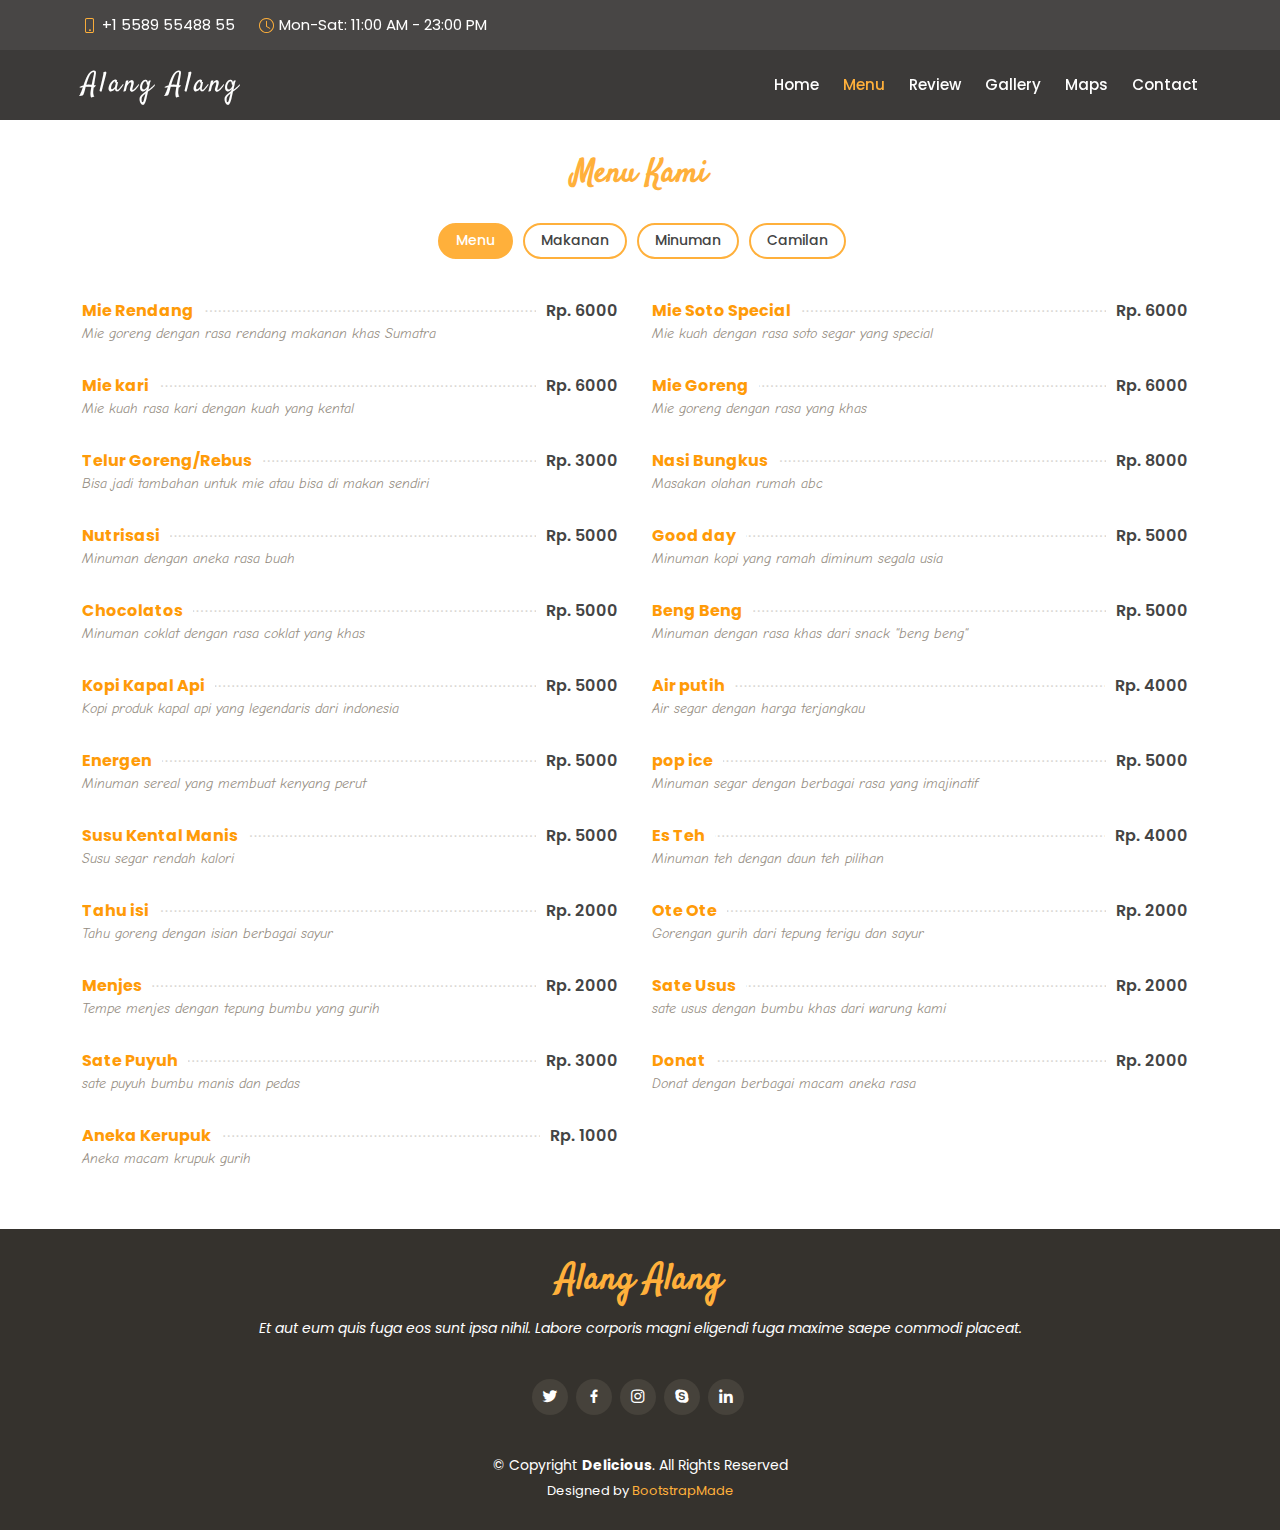
<file: menu.html>
<!DOCTYPE html>
<html lang="en">

<head>
    <meta charset="utf-8">
    <meta content="width=device-width, initial-scale=1.0" name="viewport">

    <title>Warkop Alang-Alang</title>
    <meta content="" name="description">
    <meta content="" name="keywords">

    <!-- Favicons -->
    <link href="assets/img/favicon.png" rel="icon">
    <link href="assets/img/apple-touch-icon.png" rel="apple-touch-icon">

    <!-- Google Fonts -->
    <link
        href="https://fonts.googleapis.com/css?family=Poppins:300,300i,400,400i,600,600i,700,700i|Satisfy|Comic+Neue:300,300i,400,400i,700,700i"
        rel="stylesheet">

    <!-- Vendor CSS Files -->
    <link href="assets/vendor/animate.css/animate.min.css" rel="stylesheet">
    <link href="assets/vendor/bootstrap/css/bootstrap.min.css" rel="stylesheet">
    <link href="assets/vendor/bootstrap-icons/bootstrap-icons.css" rel="stylesheet">
    <link href="assets/vendor/boxicons/css/boxicons.min.css" rel="stylesheet">
    <link href="assets/vendor/glightbox/css/glightbox.min.css" rel="stylesheet">
    <link href="assets/vendor/swiper/swiper-bundle.min.css" rel="stylesheet">

    <!-- Template Main CSS File -->
    <link href="assets/css/style.css" rel="stylesheet">

    <!-- =======================================================
  * Template Name: Delicious
  * Template URL: https://bootstrapmade.com/delicious-free-restaurant-bootstrap-theme/
  * Updated: Mar 17 2024 with Bootstrap v5.3.3
  * Author: BootstrapMade.com
  * License: https://bootstrapmade.com/license/
  ======================================================== -->
</head>

<body>

    <!-- ======= Top Bar ======= -->
    <section id="topbar" class="d-flex align-items-center fixed-top">
        <div
            class="container-fluid container-xl d-flex align-items-center justify-content-center justify-content-lg-start">
            <i class="bi bi-phone d-flex align-items-center"><span>+1 5589 55488 55</span></i>
            <i class="bi bi-clock ms-4 d-none d-lg-flex align-items-center"><span>Mon-Sat: 11:00 AM - 23:00
                    PM</span></i>
        </div>
    </section>

    <!-- ======= Header ======= -->
    <header id="header" class="fixed-top d-flex align-items-center">
        <div class="container-fluid container-xl d-flex align-items-center justify-content-between">

            <div class="logo me-auto">
                <h1><a href="index.html">Alang Alang</a></h1>
                <!-- Uncomment below if you prefer to use an image logo -->
                <!-- <a href="index.html"><img src="assets/img/logo.png" alt="" class="img-fluid"></a>-->
            </div>

            <nav id="navbar" class="navbar order-last order-lg-0">
                <ul>
                    <li><a class="nav-link scrollto" href="index.html">Home</a></li>
                    <li><a class="nav-link scrollto active" href="menu.html">Menu</a></li>
                    <li><a class="nav-link scrollto" href="review.html">Review</a></li>
                    <li><a class="nav-link scrollto" href="gallery.html">Gallery</a></li>
                    <li><a class="nav-link scrollto" href="maps.html">Maps</a></li>
                    <li><a class="nav-link scrollto" href="contact.html">Contact</a></li>
                    <!-- <li class="dropdown"><a href="#"><span>Drop Down</span> <i class="bi bi-chevron-down"></i></a>
                <ul>
                  <li><a href="#">Drop Down 1</a></li>
                  <li class="dropdown"><a href="#"><span>Deep Drop Down</span> <i class="bi bi-chevron-right"></i></a>
                    <ul>
                      <li><a href="#">Deep Drop Down 1</a></li>
                      <li><a href="#">Deep Drop Down 2</a></li>
                      <li><a href="#">Deep Drop Down 3</a></li>
                      <li><a href="#">Deep Drop Down 4</a></li>
                      <li><a href="#">Deep Drop Down 5</a></li>
                    </ul>
                  </li>
                  <li><a href="#">Drop Down 2</a></li>
                  <li><a href="#">Drop Down 3</a></li>
                  <li><a href="#">Drop Down 4</a></li>
                </ul> -->
                    </li>
                </ul>
                <i class="bi bi-list mobile-nav-toggle"></i>
            </nav><!-- .navbar -->

        </div>
    </header><!-- End Header -->


    <main id="main" style="padding-top: 80px">

        <!-- ======= Menu Section ======= -->
        <section id="menu" class="menu">
            <div class="container">

                <div class="section-title">
                    <h2> <span>Menu Kami</span></h2>
                </div>

                <div class="row">
                    <div class="col-lg-12 d-flex justify-content-center">
                        <ul id="menu-flters">
                            <li data-filter="*" class="filter-active">Menu</li>
                            <li data-filter=".filter-Makanan">Makanan</li>
                            <li data-filter=".filter-Minuman">Minuman</li>
                            <li data-filter=".filter-Camilan">Camilan</li>
                        </ul>
                    </div>
                </div>

                <div class="row menu-container">

                    <div class="col-lg-6 menu-item filter-Makanan">
                        <div class="menu-content">
                            <a href="#">Mie Rendang</a><span>Rp. 6000</span>
                        </div>
                        <div class="menu-ingredients">
                            Mie goreng dengan rasa rendang makanan khas Sumatra
                        </div>
                    </div>

                    <div class="col-lg-6 menu-item filter-Makanan">
                        <div class="menu-content">
                            <a href="#">Mie Soto Special</a><span>Rp. 6000</span>
                        </div>
                        <div class="menu-ingredients">
                            Mie kuah dengan rasa soto segar yang special
                        </div>
                    </div>

                    <div class="col-lg-6 menu-item filter-Makanan">
                        <div class="menu-content">
                            <a href="#">Mie kari</a><span>Rp. 6000</span>
                        </div>
                        <div class="menu-ingredients">
                            Mie kuah rasa kari dengan kuah yang kental
                        </div>
                    </div>

                    <div class="col-lg-6 menu-item filter-Makanan">
                        <div class="menu-content">
                            <a href="#">Mie Goreng</a><span>Rp. 6000</span>
                        </div>
                        <div class="menu-ingredients">
                            Mie goreng dengan rasa yang khas
                        </div>
                    </div>

                    <div class="col-lg-6 menu-item filter-Makanan">
                        <div class="menu-content">
                            <a href="#">Telur Goreng/Rebus</a><span>Rp. 3000</span>
                        </div>
                        <div class="menu-ingredients">
                            Bisa jadi tambahan untuk mie atau bisa di makan sendiri
                        </div>
                    </div>

                    <div class="col-lg-6 menu-item filter-Makanan">
                        <div class="menu-content">
                            <a href="#">Nasi Bungkus</a><span>Rp. 8000</span>
                        </div>
                        <div class="menu-ingredients">
                            Masakan olahan rumah abc
                        </div>
                    </div>

                    <div class="col-lg-6 menu-item filter-Minuman">
                        <div class="menu-content">
                            <a href="#">Nutrisasi</a><span>Rp. 5000</span>
                        </div>
                        <div class="menu-ingredients">
                            Minuman dengan aneka rasa buah
                        </div>
                    </div>

                    <div class="col-lg-6 menu-item filter-Minuman">
                        <div class="menu-content">
                            <a href="#">Good day</a><span>Rp. 5000</span>
                        </div>
                        <div class="menu-ingredients">
                            Minuman kopi yang ramah diminum segala usia
                        </div>
                    </div>

                    <div class="col-lg-6 menu-item filter-Minuman">
                        <div class="menu-content">
                            <a href="#">Chocolatos</a><span>Rp. 5000</span>
                        </div>
                        <div class="menu-ingredients">
                            Minuman coklat dengan rasa coklat yang khas
                        </div>
                    </div>

                    <div class="col-lg-6 menu-item filter-Minuman">
                        <div class="menu-content">
                            <a href="#">Beng Beng</a><span>Rp. 5000</span>
                        </div>
                        <div class="menu-ingredients">
                            Minuman dengan rasa khas dari snack "beng beng"
                        </div>
                    </div>

                    <div class="col-lg-6 menu-item filter-Minuman">
                        <div class="menu-content">
                            <a href="#">Kopi Kapal Api</a><span>Rp. 5000</span>
                        </div>
                        <div class="menu-ingredients">
                            Kopi produk kapal api yang legendaris dari indonesia
                        </div>
                    </div>

                    <div class="col-lg-6 menu-item filter-Minuman">
                        <div class="menu-content">
                            <a href="#">Air putih</a><span>Rp. 4000</span>
                        </div>
                        <div class="menu-ingredients">
                            Air segar dengan harga terjangkau
                        </div>
                    </div>

                    <div class="col-lg-6 menu-item filter-Minuman">
                        <div class="menu-content">
                            <a href="#">Energen</a><span>Rp. 5000</span>
                        </div>
                        <div class="menu-ingredients">
                            Minuman sereal yang membuat kenyang perut
                        </div>
                    </div>

                    <div class="col-lg-6 menu-item filter-Minuman">
                        <div class="menu-content">
                            <a href="#">pop ice</a><span>Rp. 5000</span>
                        </div>
                        <div class="menu-ingredients">
                            Minuman segar dengan berbagai rasa yang imajinatif
                        </div>
                    </div>

                    <div class="col-lg-6 menu-item filter-Minuman">
                        <div class="menu-content">
                            <a href="#">Susu Kental Manis</a><span>Rp. 5000</span>
                        </div>
                        <div class="menu-ingredients">
                            Susu segar rendah kalori
                        </div>
                    </div>

                    <div class="col-lg-6 menu-item filter-Minuman">
                        <div class="menu-content">
                            <a href="#">Es Teh</a><span>Rp. 4000</span>
                        </div>
                        <div class="menu-ingredients">
                            Minuman teh dengan daun teh pilihan
                        </div>
                    </div>

                    <div class="col-lg-6 menu-item filter-Camilan">
                        <div class="menu-content">
                            <a href="#">Tahu isi</a><span>Rp. 2000</span>
                        </div>
                        <div class="menu-ingredients">
                            Tahu goreng dengan isian berbagai sayur
                        </div>
                    </div>

                    <div class="col-lg-6 menu-item filter-Camilan">
                        <div class="menu-content">
                            <a href="#">Ote Ote</a><span>Rp. 2000</span>
                        </div>
                        <div class="menu-ingredients">
                            Gorengan gurih dari tepung terigu dan sayur
                        </div>
                    </div>

                    <div class="col-lg-6 menu-item filter-Camilan">
                        <div class="menu-content">
                            <a href="#">Menjes</a><span>Rp. 2000</span>
                        </div>
                        <div class="menu-ingredients">
                            Tempe menjes dengan tepung bumbu yang gurih
                        </div>
                    </div>

                    <div class="col-lg-6 menu-item filter-Camilan">
                        <div class="menu-content">
                            <a href="#">Sate Usus</a><span>Rp. 2000</span>
                        </div>
                        <div class="menu-ingredients">
                            sate usus dengan bumbu khas dari warung kami
                        </div>
                    </div>

                    <div class="col-lg-6 menu-item filter-Camilan">
                        <div class="menu-content">
                            <a href="#">Sate Puyuh</a><span>Rp. 3000</span>
                        </div>
                        <div class="menu-ingredients">
                            sate puyuh bumbu manis dan pedas
                        </div>
                    </div>

                    <div class="col-lg-6 menu-item filter-Camilan">
                        <div class="menu-content">
                            <a href="#">Donat</a><span>Rp. 2000</span>
                        </div>
                        <div class="menu-ingredients">
                            Donat dengan berbagai macam aneka rasa
                        </div>
                    </div>

                    <div class="col-lg-6 menu-item filter-Camilan">
                        <div class="menu-content">
                            <a href="#">Aneka Kerupuk</a><span>Rp. 1000</span>
                        </div>
                        <div class="menu-ingredients">
                            Aneka macam krupuk gurih
                        </div>
                    </div>

                </div>

            </div>
        </section><!-- End Menu Section -->

    </main><!-- End #main -->

    <!-- ======= Footer ======= -->
    <footer id="footer">
        <div class="container">
            <h3>Alang Alang</h3>
            <p>Et aut eum quis fuga eos sunt ipsa nihil. Labore corporis magni eligendi fuga maxime saepe commodi
                placeat.</p>
            <div class="social-links">
                <a href="#" class="twitter"><i class="bx bxl-twitter"></i></a>
                <a href="#" class="facebook"><i class="bx bxl-facebook"></i></a>
                <a href="#" class="instagram"><i class="bx bxl-instagram"></i></a>
                <a href="#" class="google-plus"><i class="bx bxl-skype"></i></a>
                <a href="#" class="linkedin"><i class="bx bxl-linkedin"></i></a>
            </div>
            <div class="copyright">
                &copy; Copyright <strong><span>Delicious</span></strong>. All Rights Reserved
            </div>
            <div class="credits">
                <!-- All the links in the footer should remain intact. -->
                <!-- You can delete the links only if you purchased the pro version. -->
                <!-- Licensing information: https://bootstrapmade.com/license/ -->
                <!-- Purchase the pro version with working PHP/AJAX contact form: https://bootstrapmade.com/delicious-free-restaurant-bootstrap-theme/ -->
                Designed by <a href="https://bootstrapmade.com/">BootstrapMade</a>
            </div>
        </div>
    </footer><!-- End Footer -->

    <a href="#" class="back-to-top d-flex align-items-center justify-content-center"><i
            class="bi bi-arrow-up-short"></i></a>

    <!-- Vendor JS Files -->
    <script src="assets/vendor/bootstrap/js/bootstrap.bundle.min.js"></script>
    <script src="assets/vendor/glightbox/js/glightbox.min.js"></script>
    <script src="assets/vendor/isotope-layout/isotope.pkgd.min.js"></script>
    <script src="assets/vendor/swiper/swiper-bundle.min.js"></script>
    <script src="assets/vendor/php-email-form/validate.js"></script>

    <!-- Template Main JS File -->
    <script src="assets/js/main.js"></script>

</body>

</html>
</file>
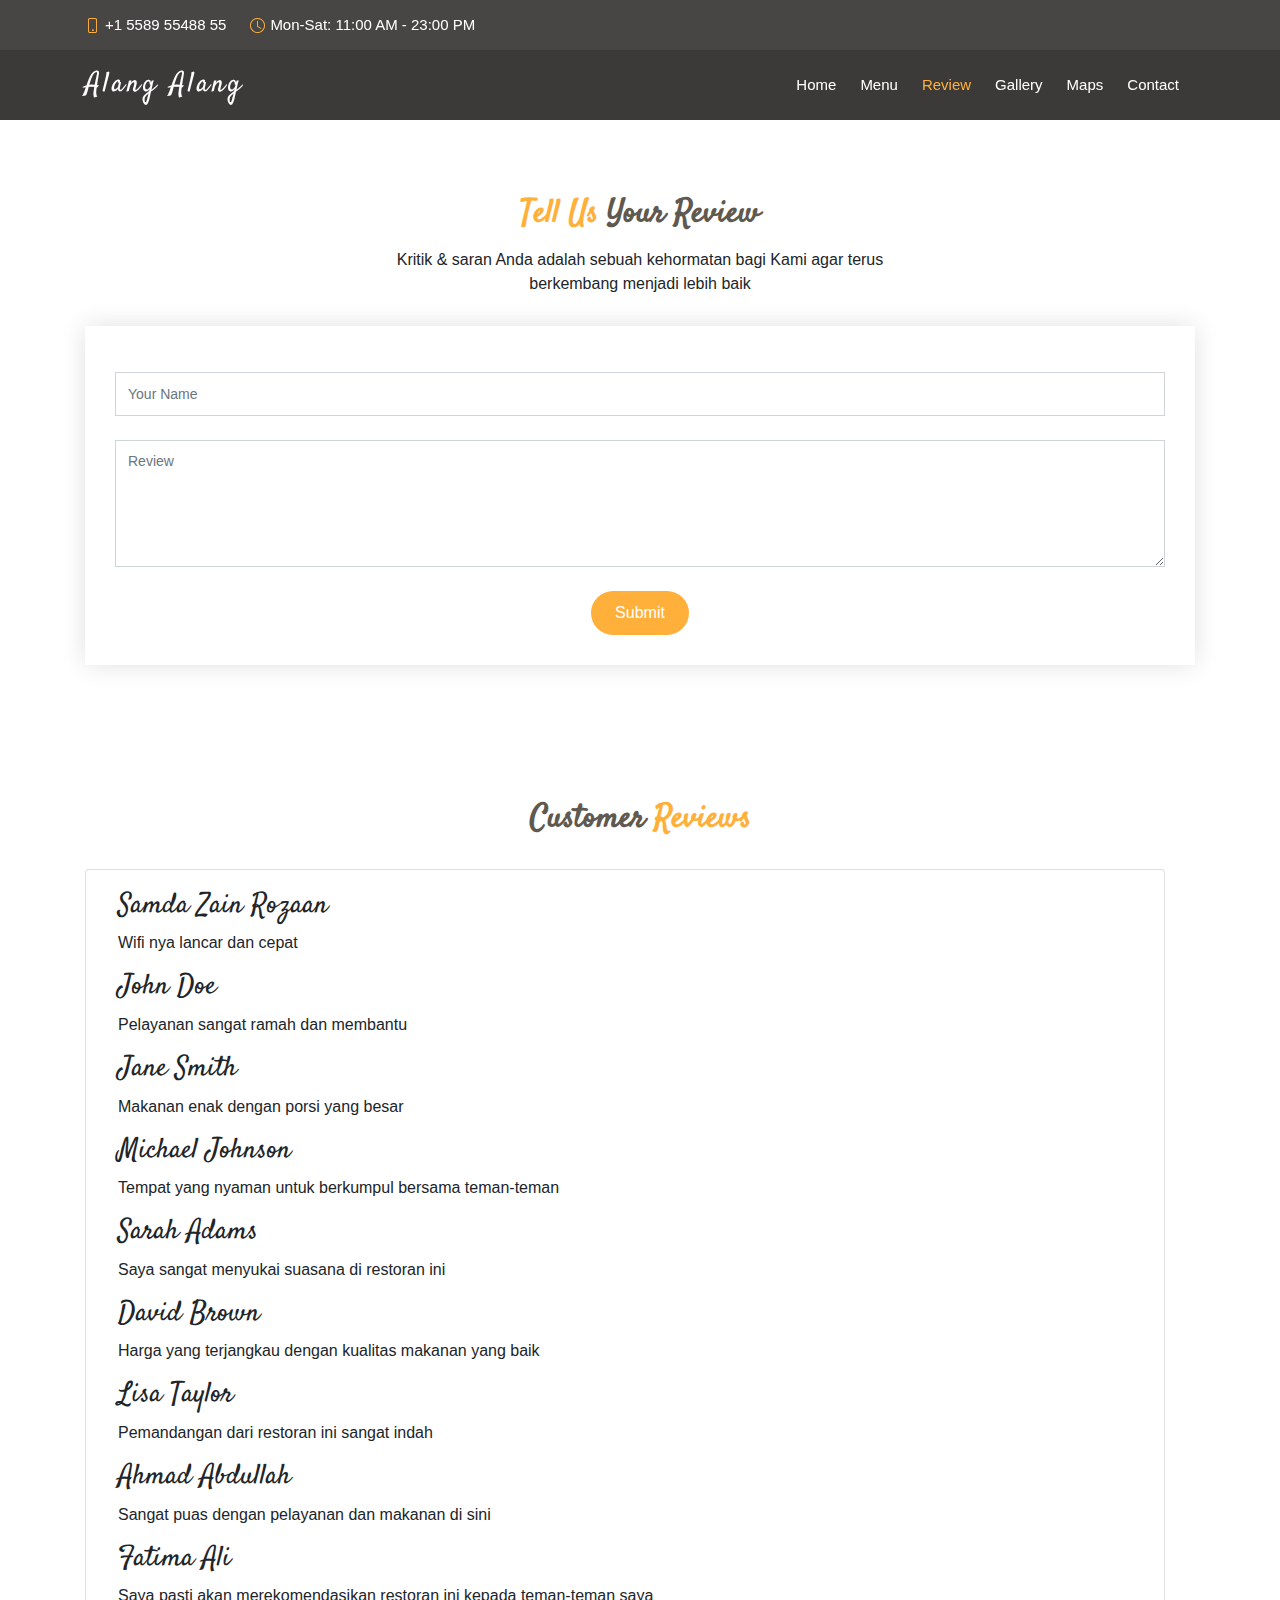
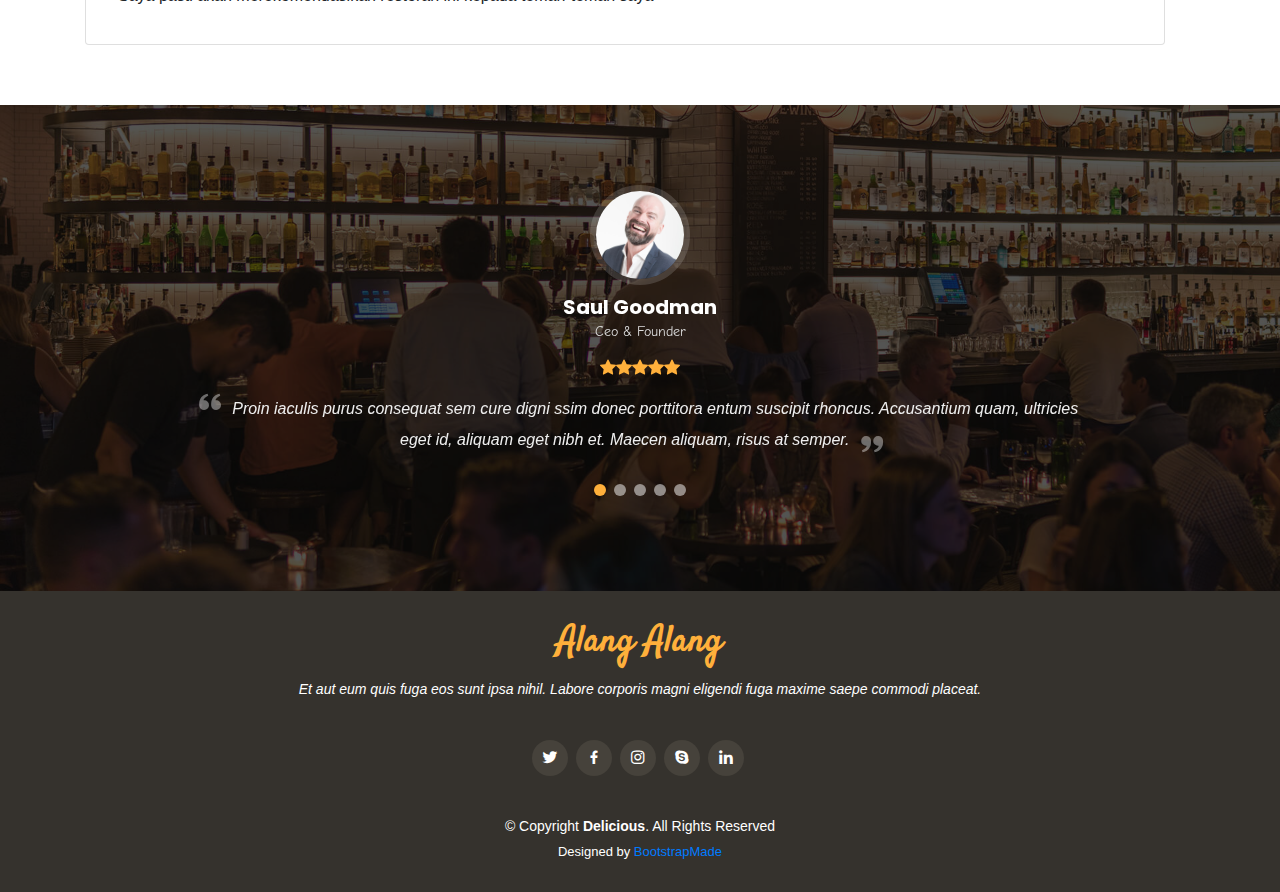
<file: review.html>
<!DOCTYPE html>
<html lang="en">

<head>
    <meta charset="utf-8">
    <meta content="width=device-width, initial-scale=1.0" name="viewport">

    <title>Warkop Alang-Alang</title>
    <meta content="" name="description">
    <meta content="" name="keywords">

    <!-- Favicons -->
    <link href="assets/img/favicon.png" rel="icon">
    <link href="assets/img/apple-touch-icon.png" rel="apple-touch-icon">

    <!-- Google Fonts -->
    <link
        href="https://fonts.googleapis.com/css?family=Poppins:300,300i,400,400i,600,600i,700,700i|Satisfy|Comic+Neue:300,300i,400,400i,700,700i"
        rel="stylesheet">

    <!-- Vendor CSS Files -->
    <link href="assets/vendor/animate.css/animate.min.css" rel="stylesheet">
    <link href="assets/vendor/bootstrap/css/bootstrap.min.css" rel="stylesheet">
    <link href="assets/vendor/bootstrap-icons/bootstrap-icons.css" rel="stylesheet">
    <link href="assets/vendor/boxicons/css/boxicons.min.css" rel="stylesheet">
    <link href="assets/vendor/glightbox/css/glightbox.min.css" rel="stylesheet">
    <link href="assets/vendor/swiper/swiper-bundle.min.css" rel="stylesheet">

    <!-- Template Main CSS File -->
    <link href="assets/css/style.css" rel="stylesheet">
    <link rel="stylesheet" href="assets/css/style-review.css">
    <link rel="stylesheet" href="https://cdnjs.cloudflare.com/ajax/libs/font-awesome/6.5.1/css/all.min.css"
        integrity="sha512-HtqkZJNnrQ5vwXWGrzgSzE6TkddJt8x9iP7QHPo2tYSu+Ft2uFhxgw4l7EQv5Cz0+QJpdguOg0+snx+4bFcKqQ=="
        crossorigin="anonymous" referrerpolicy="no-referrer" />
    <link href="https://maxcdn.bootstrapcdn.com/bootstrap/4.5.2/css/bootstrap.min.css" rel="stylesheet">

    <!-- =======================================================
  * Template Name: Delicious
  * Template URL: https://bootstrapmade.com/delicious-free-restaurant-bootstrap-theme/
  * Updated: Mar 17 2024 with Bootstrap v5.3.3
  * Author: BootstrapMade.com
  * License: https://bootstrapmade.com/license/
  ======================================================== -->
</head>

<body>

    <!-- ======= Top Bar ======= -->
    <section id="topbar" class="d-flex align-items-center fixed-top">
        <div
            class="container-fluid container-xl d-flex align-items-center justify-content-center justify-content-lg-start">
            <i class="bi bi-phone d-flex align-items-center"><span>+1 5589 55488 55</span></i>
            <i class="bi bi-clock ms-4 d-none d-lg-flex align-items-center"><span>Mon-Sat: 11:00 AM - 23:00
                    PM</span></i>
        </div>
    </section>

    <!-- ======= Header ======= -->
    <header id="header" class="fixed-top d-flex align-items-center">
        <div class="container-fluid container-xl d-flex align-items-center justify-content-between">

            <div class="logo me-auto">
                <h1><a href="index.html">Alang Alang</a></h1>
                <!-- Uncomment below if you prefer to use an image logo -->
                <!-- <a href="index.html"><img src="assets/img/logo.png" alt="" class="img-fluid"></a>-->
            </div>

            <nav id="navbar" class="navbar order-last order-lg-0">
                <ul>
                    <li><a class="nav-link scrollto" href="index.html">Home</a></li>
                    <li><a class="nav-link scrollto" href="menu.html">Menu</a></li>
                    <li><a class="nav-link scrollto active" href="review.html">Review</a></li>
                    <li><a class="nav-link scrollto" href="gallery.html">Gallery</a></li>
                    <li><a class="nav-link scrollto" href="maps.html">Maps</a></li>
                    <li><a class="nav-link scrollto" href="contact.html">Contact</a></li>
                </ul>
                <i class="bi bi-list mobile-nav-toggle"></i>
            </nav><!-- .navbar -->

        </div>
    </header><!-- End Header -->

    <main id="main" style="padding-top: 120px;">

        <!-- ======= Form Review Section ======= -->
        <section id="contact" class="contact">
            <div class="container">

                <div class="section-title">
                    <h2><span>Tell Us</span> Your Review</h2>
                    <p>Kritik & saran Anda adalah sebuah kehormatan bagi Kami agar terus berkembang menjadi lebih baik
                    </p>
                </div>

            </div>

            <div class="container mt-">

                <form id="form" role="form" class="php-email-form" action="" ...>
                    <div class="form-group mt-3">
                        <input type="text" class="form-control" name="name" id="name" placeholder="Your Name" required>
                    </div>
                    <div class="form-group mt-3">
                        <textarea class="form-control" name="review" id="review" rows="5" placeholder="Review"
                            required></textarea>
                    </div>
                    <div class="my-3">
                        <div class="loading">Loading</div>
                        <div class="error-message"></div>
                        <div class="sent-message">Your review has been sent. Thank you!</div>
                    </div>
                    <div class="text-center"><button type="submit">Submit</button></div>
                </form>

            </div>
        </section>
        <!-- End Form Review Section -->


        <section id="contact" class="contact">
            <!-- ======= Review Section ======= -->
            <div class="container mt-1">
                <div class="section-title">
                    <h2>Customer <span>Reviews</span></h2>
                </div>

                <div class="container row">
                    <div class="card mw justify-content-center">
                        <div class="card-body">
                            <div id="reviews" class=""></div>
                        </div>
                    </div>
                </div>
            </div>
            <!-- ======= End Review Section ======= -->
        </section>


        <!-- ======= Testimonials Section ======= -->
        <section id="testimonials" class="testimonials">

            <div class="container position-relative">

                <div class="testimonials-slider swiper" data-aos="fade-up" data-aos-delay="100">
                    <div class="swiper-wrapper">

                        <div class="swiper-slide">
                            <div class="testimonial-item">
                                <img src="assets/img/testimonials/testimonials-1.jpg" class="testimonial-img" alt="">
                                <h3>Saul Goodman</h3>
                                <h4>Ceo &amp; Founder</h4>
                                <div class="stars">
                                    <i class="bi bi-star-fill"></i><i class="bi bi-star-fill"></i><i
                                        class="bi bi-star-fill"></i><i class="bi bi-star-fill"></i><i
                                        class="bi bi-star-fill"></i>
                                </div>
                                <p>
                                    <i class="bx bxs-quote-alt-left quote-icon-left"></i>
                                    Proin iaculis purus consequat sem cure digni ssim donec porttitora entum suscipit
                                    rhoncus. Accusantium
                                    quam, ultricies eget id, aliquam eget nibh et. Maecen aliquam, risus at semper.
                                    <i class="bx bxs-quote-alt-right quote-icon-right"></i>
                                </p>
                            </div>
                        </div><!-- End testimonial item -->

                        <div class="swiper-slide">
                            <div class="testimonial-item">
                                <img src="assets/img/testimonials/testimonials-2.jpg" class="testimonial-img" alt="">
                                <h3>Sara Wilsson</h3>
                                <h4>Designer</h4>
                                <div class="stars">
                                    <i class="bi bi-star-fill"></i><i class="bi bi-star-fill"></i><i
                                        class="bi bi-star-fill"></i><i class="bi bi-star-fill"></i><i
                                        class="bi bi-star-fill"></i>
                                </div>
                                <p>
                                    <i class="bx bxs-quote-alt-left quote-icon-left"></i>
                                    Export tempor illum tamen malis malis eram quae irure esse labore quem cillum quid
                                    cillum eram malis
                                    quorum velit fore eram velit sunt aliqua noster fugiat irure amet legam anim culpa.
                                    <i class="bx bxs-quote-alt-right quote-icon-right"></i>
                                </p>
                            </div>
                        </div><!-- End testimonial item -->

                        <div class="swiper-slide">
                            <div class="testimonial-item">
                                <img src="assets/img/testimonials/testimonials-3.jpg" class="testimonial-img" alt="">
                                <h3>Jena Karlis</h3>
                                <h4>Store Owner</h4>
                                <div class="stars">
                                    <i class="bi bi-star-fill"></i><i class="bi bi-star-fill"></i><i
                                        class="bi bi-star-fill"></i><i class="bi bi-star-fill"></i><i
                                        class="bi bi-star-fill"></i>
                                </div>
                                <p>
                                    <i class="bx bxs-quote-alt-left quote-icon-left"></i>
                                    Enim nisi quem export duis labore cillum quae magna enim sint quorum nulla quem
                                    veniam duis minim
                                    tempor labore quem eram duis noster aute amet eram fore quis sint minim.
                                    <i class="bx bxs-quote-alt-right quote-icon-right"></i>
                                </p>
                            </div>
                        </div><!-- End testimonial item -->

                        <div class="swiper-slide">
                            <div class="testimonial-item">
                                <img src="assets/img/testimonials/testimonials-4.jpg" class="testimonial-img" alt="">
                                <h3>Matt Brandon</h3>
                                <h4>Freelancer</h4>
                                <div class="stars">
                                    <i class="bi bi-star-fill"></i><i class="bi bi-star-fill"></i><i
                                        class="bi bi-star-fill"></i><i class="bi bi-star-fill"></i><i
                                        class="bi bi-star-fill"></i>
                                </div>
                                <p>
                                    <i class="bx bxs-quote-alt-left quote-icon-left"></i>
                                    Fugiat enim eram quae cillum dolore dolor amet nulla culpa multos export minim
                                    fugiat minim velit
                                    minim dolor enim duis veniam ipsum anim magna sunt elit fore quem dolore labore
                                    illum veniam.
                                    <i class="bx bxs-quote-alt-right quote-icon-right"></i>
                                </p>
                            </div>
                        </div><!-- End testimonial item -->

                        <div class="swiper-slide">
                            <div class="testimonial-item">
                                <img src="assets/img/testimonials/testimonials-5.jpg" class="testimonial-img" alt="">
                                <h3>John Larson</h3>
                                <h4>Entrepreneur</h4>
                                <div class="stars">
                                    <i class="bi bi-star-fill"></i><i class="bi bi-star-fill"></i><i
                                        class="bi bi-star-fill"></i><i class="bi bi-star-fill"></i><i
                                        class="bi bi-star-fill"></i>
                                </div>
                                <p>
                                    <i class="bx bxs-quote-alt-left quote-icon-left"></i>
                                    Quis quorum aliqua sint quem legam fore sunt eram irure aliqua veniam tempor noster
                                    veniam enim culpa
                                    labore duis sunt culpa nulla illum cillum fugiat legam esse veniam culpa fore nisi
                                    cillum quid.
                                    <i class="bx bxs-quote-alt-right quote-icon-right"></i>
                                </p>
                            </div>
                        </div><!-- End testimonial item -->

                    </div>
                    <div class="swiper-pagination"></div>
                </div>

            </div>
        </section><!-- End Testimonials Section -->

    </main><!-- End #main -->

    <!-- ======= Footer ======= -->
    <footer id="footer">
        <div class="container">
            <h3>Alang Alang</h3>
            <p>Et aut eum quis fuga eos sunt ipsa nihil. Labore corporis magni eligendi fuga maxime saepe commodi
                placeat.</p>
            <div class="social-links">
                <a href="#" class="twitter"><i class="bx bxl-twitter"></i></a>
                <a href="#" class="facebook"><i class="bx bxl-facebook"></i></a>
                <a href="#" class="instagram"><i class="bx bxl-instagram"></i></a>
                <a href="#" class="google-plus"><i class="bx bxl-skype"></i></a>
                <a href="#" class="linkedin"><i class="bx bxl-linkedin"></i></a>
            </div>
            <div class="copyright">
                &copy; Copyright <strong><span>Delicious</span></strong>. All Rights Reserved
            </div>
            <div class="credits">
                <!-- All the links in the footer should remain intact. -->
                <!-- You can delete the links only if you purchased the pro version. -->
                <!-- Licensing information: https://bootstrapmade.com/license/ -->
                <!-- Purchase the pro version with working PHP/AJAX contact form: https://bootstrapmade.com/delicious-free-restaurant-bootstrap-theme/ -->
                Designed by <a href="https://bootstrapmade.com/">BootstrapMade</a>
            </div>
        </div>
    </footer><!-- End Footer -->

    <a href="#" class="back-to-top d-flex align-items-center justify-content-center"><i
            class="bi bi-arrow-up-short"></i></a>

    <!-- Vendor JS Files -->
    <script src="assets/vendor/bootstrap/js/bootstrap.bundle.min.js"></script>
    <script src="assets/vendor/glightbox/js/glightbox.min.js"></script>
    <script src="assets/vendor/isotope-layout/isotope.pkgd.min.js"></script>
    <script src="assets/vendor/swiper/swiper-bundle.min.js"></script>
    <script src="assets/vendor/php-email-form/validate.js"></script>

    <!-- Template Main JS File -->
    <script src="review.js" type="module"></script>
    <script src="data.js" type="module"></script>
    <script src="assets/js/main.js"></script>
    <script src="https://maxcdn.bootstrapcdn.com/bootstrap/4.5.2/js/bootstrap.min.js"></script>

</body>

</html>
</file>
<file: assets/css/style-review.css>
.rating {
    display: inline-block;
}

.rating input {
    display: none;
}

.rating label {
    cursor: pointer;
    width: 25px;
    height: 25px;
    margin: 0 2px;
    font-size: 25px;
    color: #ccc;
}

.rating label:before {
    content: "\f005";
    /* Unicode untuk bintang kosong */
    font-family: "Font Awesome 5 Free";
}

.rating input:checked~label:before {
    content: "\f005";
    /* Unicode untuk bintang diisi */
    color: #ffc107;
    /* Warna yang diisi untuk bintang yang dipilih */
}
</file>
<file: assets/css/style.css>
/**
* Template Name: Delicious
* Template URL: https://bootstrapmade.com/delicious-free-restaurant-bootstrap-theme/
* Updated: Mar 17 2024 with Bootstrap v5.3.3
* Author: BootstrapMade.com
* License: https://bootstrapmade.com/license/
*/

/*--------------------------------------------------------------
# General
--------------------------------------------------------------*/
body {
  font-family: "Poppins", sans-serif;
  color: #444444;
}

a {
  text-decoration: none;
  color: #ffb03b;
}

a:hover {
  color: #ffc56e;
  text-decoration: none;
}

h1,
h2,
h3,
h4,
h5,
h6 {
  font-family: "Satisfy", sans-serif;
}

/*--------------------------------------------------------------
# Back to top button
--------------------------------------------------------------*/
.back-to-top {
  position: fixed;
  visibility: hidden;
  opacity: 0;
  right: 15px;
  bottom: 15px;
  z-index: 996;
  background: #ffb03b;
  width: 40px;
  height: 40px;
  border-radius: 50px;
  transition: all 0.4s;
}

.back-to-top i {
  font-size: 28px;
  color: #fff;
  line-height: 0;
}

.back-to-top:hover {
  background: #ffc064;
  color: #fff;
}

.back-to-top.active {
  visibility: visible;
  opacity: 1;
}

/*--------------------------------------------------------------
# Top Bar
--------------------------------------------------------------*/
#topbar {
  padding: 0;
  font-size: 15px;
  height: 50px;
  transition: all 0.5s;
  background: rgba(26, 24, 22, 0.8);
  z-index: 996;
  color: rgba(255, 255, 255, 0.7);
}

#topbar.topbar-transparent {
  background: transparent;
}

#topbar.topbar-scrolled {
  top: -50px;
}

#topbar i {
  color: #ffb03b;
  line-height: 0;
}

#topbar i span {
  color: #fff;
  font-style: normal;
  padding-left: 5px;
}

/*--------------------------------------------------------------
# Header
--------------------------------------------------------------*/
#header {
  top: 50px;
  height: 70px;
  z-index: 997;
  transition: all 0.5s;
  padding: 10px 0;
  background: rgba(26, 24, 22, 0.85);
}

#header.header-transparent {
  background: transparent;
}

#header.header-scrolled {
  top: 0;
  background: rgba(26, 24, 22, 0.85);
}

#header .logo h1 {
  font-size: 28px;
  margin: 0;
  line-height: 1;
  font-weight: 400;
  letter-spacing: 3px;
}

#header .logo h1 a,
#header .logo h1 a:hover {
  color: #fff;
  text-decoration: none;
}

#header .logo img {
  padding: 0;
  margin: 0;
  max-height: 40px;
}

/*--------------------------------------------------------------
# Book a table button Menu
--------------------------------------------------------------*/
.book-a-table-btn {
  background: #ffb03b;
  color: #fff;
  border-radius: 50px;
  margin: 0 0 0 20px;
  padding: 10px 25px;
  font-size: 13px;
  font-weight: 500;
  letter-spacing: 1px;
  transition: 0.3s;
  white-space: nowrap;
}

.book-a-table-btn:hover {
  background: #ffa012;
  color: #fff;
}

@media (max-width: 992px) {
  .book-a-table-btn {
    margin: 0 15px 0 0;
    padding: 8px 20px;
    letter-spacing: 1px;
  }
}

/*--------------------------------------------------------------
# Navigation Menu
--------------------------------------------------------------*/
/**
* Desktop Navigation 
*/
.navbar {
  padding: 0;
}

.navbar ul {
  margin: 0;
  padding: 0;
  display: flex;
  list-style: none;
  align-items: center;
}

.navbar li {
  position: relative;
}

.navbar a,
.navbar a:focus {
  display: flex;
  align-items: center;
  justify-content: space-between;
  padding: 10px 0 10px 24px;
  font-size: 15px;
  font-weight: 500;
  color: white;
  white-space: nowrap;
  transition: 0.3s;
}

.navbar a i,
.navbar a:focus i {
  font-size: 12px;
  line-height: 0;
  margin-left: 5px;
}

.navbar a:hover,
.navbar .active,
.navbar .active:focus,
.navbar li:hover>a {
  color: #ffb03b;
}

.navbar .dropdown ul {
  display: block;
  position: absolute;
  left: 24px;
  top: calc(100% + 30px);
  margin: 0;
  padding: 10px 0;
  z-index: 99;
  opacity: 0;
  visibility: hidden;
  background: #fff;
  box-shadow: 0px 0px 30px rgba(127, 137, 161, 0.25);
  transition: 0.3s;
  border-radius: 4px;
}

.navbar .dropdown ul li {
  min-width: 200px;
}

.navbar .dropdown ul a {
  padding: 10px 20px;
  font-size: 14px;
  font-weight: 400;
  color: #433f39;
}

.navbar .dropdown ul a i {
  font-size: 12px;
}

.navbar .dropdown ul a:hover,
.navbar .dropdown ul .active:hover,
.navbar .dropdown ul li:hover>a {
  color: #ffb03b;
}

.navbar .dropdown:hover>ul {
  opacity: 1;
  top: 100%;
  visibility: visible;
}

.navbar .dropdown .dropdown ul {
  top: 0;
  left: calc(100% - 30px);
  visibility: hidden;
}

.navbar .dropdown .dropdown:hover>ul {
  opacity: 1;
  top: 0;
  left: 100%;
  visibility: visible;
}

@media (max-width: 1366px) {
  .navbar .dropdown .dropdown ul {
    left: -90%;
  }

  .navbar .dropdown .dropdown:hover>ul {
    left: -100%;
  }
}

/**
* Mobile Navigation 
*/
.mobile-nav-toggle {
  color: #fff;
  font-size: 28px;
  cursor: pointer;
  display: none;
  line-height: 0;
  transition: 0.5s;
}

@media (max-width: 991px) {
  .mobile-nav-toggle {
    display: block;
  }

  .navbar ul {
    display: none;
  }
}

.navbar-mobile {
  position: fixed;
  overflow: hidden;
  top: 0;
  right: 0;
  left: 0;
  bottom: 0;
  background: rgba(39, 37, 34, 0.9);
  transition: 0.3s;
  z-index: 0;
}

.navbar-mobile .mobile-nav-toggle {
  position: absolute;
  top: 15px;
  right: 15px;
}

.navbar-mobile ul {
  display: block;
  position: absolute;
  top: 55px;
  right: 15px;
  bottom: 15px;
  left: 15px;
  padding: 10px 0;
  border-radius: 8px;
  background-color: #fff;
  overflow-y: auto;
  transition: 0.3s;
}

.navbar-mobile a,
.navbar-mobile a:focus {
  padding: 10px 20px;
  font-size: 15px;
  color: #433f39;
}

.navbar-mobile a:hover,
.navbar-mobile .active,
.navbar-mobile li:hover>a {
  color: #ffb03b;
}

.navbar-mobile .getstarted,
.navbar-mobile .getstarted:focus {
  margin: 15px;
}

.navbar-mobile .dropdown ul {
  position: static;
  display: none;
  margin: 10px 20px;
  padding: 10px 0;
  z-index: 99;
  opacity: 1;
  visibility: visible;
  background: #fff;
  box-shadow: 0px 0px 30px rgba(127, 137, 161, 0.25);
}

.navbar-mobile .dropdown ul li {
  min-width: 200px;
}

.navbar-mobile .dropdown ul a {
  padding: 10px 20px;
}

.navbar-mobile .dropdown ul a i {
  font-size: 12px;
}

.navbar-mobile .dropdown ul a:hover,
.navbar-mobile .dropdown ul .active:hover,
.navbar-mobile .dropdown ul li:hover>a {
  color: #ffb03b;
}

.navbar-mobile .dropdown>.dropdown-active {
  display: block;
}

/*--------------------------------------------------------------
# Hero Section
--------------------------------------------------------------*/
#hero {
  width: 100%;
  height: 100vh;
  background-color: rgba(39, 37, 34, 0.8);
  overflow: hidden;
  padding: 0;
}

#hero .carousel-item {
  width: 100%;
  height: 100vh;
  background-size: cover;
  background-position: center;
  background-repeat: no-repeat;
}

#hero .carousel-item::before {
  content: "";
  background-color: rgba(12, 11, 10, 0.5);
  position: absolute;
  top: 0;
  right: 0;
  left: 0;
  bottom: 0;
}

#hero .carousel-container {
  display: flex;
  justify-content: center;
  align-items: center;
  position: absolute;
  bottom: 0;
  top: 0;
  left: 0;
  right: 0;
}

#hero .carousel-content {
  text-align: center;
}

#hero h2 {
  color: #fff;
  margin-bottom: 30px;
  font-size: 48px;
  font-weight: 700;
}

#hero h2 span {
  color: #ffb03b;
}

#hero p {
  width: 80%;
  animation-delay: 0.4s;
  margin: 0 auto 30px auto;
  color: #fff;
}

#hero .carousel-inner .carousel-item {
  transition-property: opacity;
  background-position: center top;
}

#hero .carousel-inner .carousel-item,
#hero .carousel-inner .active.carousel-item-start,
#hero .carousel-inner .active.carousel-item-end {
  opacity: 0;
}

#hero .carousel-inner .active,
#hero .carousel-inner .carousel-item-next.carousel-item-start,
#hero .carousel-inner .carousel-item-prev.carousel-item-end {
  opacity: 1;
  transition: 0.5s;
}

#hero .carousel-inner .carousel-item-next,
#hero .carousel-inner .carousel-item-prev,
#hero .carousel-inner .active.carousel-item-start,
#hero .carousel-inner .active.carousel-item-end {
  left: 0;
  transform: translate3d(0, 0, 0);
}

#hero .carousel-control-next-icon,
#hero .carousel-control-prev-icon {
  background: none;
  font-size: 30px;
  line-height: 0;
  width: auto;
  height: auto;
  background: rgba(255, 255, 255, 0.2);
  border-radius: 50px;
  transition: 0.3s;
  color: rgba(255, 255, 255, 0.5);
  width: 54px;
  height: 54px;
  display: flex;
  align-items: center;
  justify-content: center;
}

#hero .carousel-control-next-icon:hover,
#hero .carousel-control-prev-icon:hover {
  background: rgba(255, 255, 255, 0.3);
  color: rgba(255, 255, 255, 0.8);
}

#hero .carousel-indicators li {
  cursor: pointer;
  list-style-type: none;
}

#hero .btn-menu,
#hero .btn-book {
  font-weight: 600;
  font-size: 13px;
  letter-spacing: 1px;
  text-transform: uppercase;
  display: inline-block;
  padding: 12px 30px;
  border-radius: 50px;
  transition: 0.5s;
  line-height: 1;
  margin: 0 10px;
  animation-delay: 0.8s;
  color: #fff;
  border: 2px solid #ffb03b;
}

#hero .btn-menu:hover,
#hero .btn-book:hover {
  background: #ffb03b;
  color: #fff;
}

@media (max-width: 768px) {
  #hero h2 {
    font-size: 28px;
  }
}

@media (min-width: 1024px) {
  #hero p {
    width: 50%;
  }

  #hero .carousel-control-prev,
  #hero .carousel-control-next {
    width: 5%;
  }
}

/*--------------------------------------------------------------
# Sections General
--------------------------------------------------------------*/
section {
  padding: 60px 0;
}

.section-bg {
  background-color: white;
}

.section-title {
  text-align: center;
  padding-bottom: 30px;
}

.section-title h2 {
  margin: 15px 0 0 0;
  font-size: 32px;
  font-weight: 700;
  color: #5f5950;
}

.section-title h2 span {
  color: #ffb03b;
}

.section-title p {
  margin: 15px auto 0 auto;
  font-weight: 300;
}

@media (min-width: 1024px) {
  .section-title p {
    width: 50%;
  }
}

/*--------------------------------------------------------------
# Breadcrumbs
--------------------------------------------------------------*/
.breadcrumbs {
  padding: 20px 0;
  background-color: #f2f1ef;
  min-height: 40px;
  margin-top: 120px;
}

@media (max-width: 992px) {
  .breadcrumbs {
    margin-top: 70px;
  }
}

.breadcrumbs h2 {
  font-size: 24px;
  font-weight: 300;
  margin: 0;
}

@media (max-width: 992px) {
  .breadcrumbs h2 {
    margin: 0 0 10px 0;
  }
}

.breadcrumbs ol {
  display: flex;
  flex-wrap: wrap;
  list-style: none;
  padding: 0;
  margin: 0;
  font-size: 14px;
}

.breadcrumbs ol li+li {
  padding-left: 10px;
}

.breadcrumbs ol li+li::before {
  display: inline-block;
  padding-right: 10px;
  color: #6c757d;
  content: "/";
}

@media (max-width: 768px) {
  .breadcrumbs .d-flex {
    display: block !important;
  }

  .breadcrumbs ol {
    display: block;
  }

  .breadcrumbs ol li {
    display: inline-block;
  }
}

/*--------------------------------------------------------------
# About
--------------------------------------------------------------*/
.about {
  background: #fffaf3;
}

.about .content {
  padding: 0 80px;
}

.about .content h3 {
  font-weight: 400;
  font-size: 34px;
  color: #5f5950;
}

.about .content h4 {
  font-size: 20px;
  font-weight: 700;
  margin-top: 5px;
}

.about .content p {
  font-size: 15px;
  color: #848484;
}

.about .content ul {
  list-style: none;
  padding: 0;
}

.about .content ul li+li {
  margin-top: 15px;
}

.about .content ul li {
  position: relative;
  padding-left: 26px;
}

.about .content ul i {
  font-size: 20px;
  color: #ffb03b;
  position: absolute;
  left: 0;
  top: 2px;
}

.about .content p:last-child {
  margin-bottom: 0;
}

.about .video-box {
  background-size: cover;
  background-repeat: no-repeat;
  background-position: center center;
  min-height: 400px;
  position: relative;
}

.about .play-btn {
  width: 94px;
  height: 94px;
  background: radial-gradient(#ffb03b 50%, rgba(255, 176, 59, 0.4) 52%);
  border-radius: 50%;
  display: block;
  position: absolute;
  left: calc(50% - 47px);
  top: calc(50% - 47px);
  overflow: hidden;
}

.about .play-btn::after {
  content: "";
  position: absolute;
  left: 50%;
  top: 50%;
  transform: translateX(-40%) translateY(-50%);
  width: 0;
  height: 0;
  border-top: 10px solid transparent;
  border-bottom: 10px solid transparent;
  border-left: 15px solid #fff;
  z-index: 100;
  transition: all 400ms cubic-bezier(0.55, 0.055, 0.675, 0.19);
}

.about .play-btn::before {
  content: "";
  position: absolute;
  width: 120px;
  height: 120px;
  animation-delay: 0s;
  animation: pulsate-btn 2s;
  animation-direction: forwards;
  animation-iteration-count: infinite;
  animation-timing-function: steps;
  opacity: 1;
  border-radius: 50%;
  border: 5px solid rgba(255, 176, 59, 0.7);
  top: -15%;
  left: -15%;
  background: rgba(198, 16, 0, 0);
}

.about .play-btn:hover::after {
  border-left: 15px solid #ffb03b;
  transform: scale(20);
}

.about .play-btn:hover::before {
  content: "";
  position: absolute;
  left: 50%;
  top: 50%;
  transform: translateX(-40%) translateY(-50%);
  width: 0;
  height: 0;
  border: none;
  border-top: 10px solid transparent;
  border-bottom: 10px solid transparent;
  border-left: 15px solid #fff;
  z-index: 200;
  animation: none;
  border-radius: 0;
}

@media (max-width: 1024px) {

  .about .content,
  .about .accordion-list {
    padding-left: 0;
    padding-right: 0;
  }
}

@media (max-width: 992px) {
  .about .content {
    padding-top: 30px;
  }

  .about .accordion-list {
    padding-bottom: 30px;
  }
}

@keyframes pulsate-btn {
  0% {
    transform: scale(0.6, 0.6);
    opacity: 1;
  }

  100% {
    transform: scale(1, 1);
    opacity: 0;
  }
}

/*--------------------------------------------------------------
# Whu Us
--------------------------------------------------------------*/
.why-us .box {
  padding: 50px 30px;
  box-shadow: 0px 2px 15px rgba(0, 0, 0, 0.1);
  transition: all ease-in-out 0.3s;
  height: 100%;
}

.why-us .box span {
  display: block;
  font-size: 28px;
  font-weight: 700;
  color: #ffcf88;
}

.why-us .box h4 {
  font-size: 24px;
  font-weight: 600;
  padding: 0;
  margin: 20px 0;
  color: #6c665c;
}

.why-us .box p {
  color: #aaaaaa;
  font-size: 15px;
  margin: 0;
  padding: 0;
}

.why-us .box:hover {
  background: #ffb03b;
  padding: 30px 30px 70px 30px;
  box-shadow: 10px 15px 30px rgba(0, 0, 0, 0.18);
}

.why-us .box:hover span,
.why-us .box:hover h4,
.why-us .box:hover p {
  color: #fff;
}

/*--------------------------------------------------------------
# Menu Section
--------------------------------------------------------------*/
.menu #menu-flters {
  padding: 0;
  margin: 0 auto 0 auto;
  list-style: none;
  text-align: center;
  border-radius: 50px;
}

.menu #menu-flters li {
  cursor: pointer;
  display: inline-block;
  padding: 8px 16px 10px 16px;
  font-size: 14px;
  font-weight: 500;
  line-height: 1;
  color: #444444;
  margin: 0 3px 10px 3px;
  transition: all ease-in-out 0.3s;
  background: #fff;
  border: 2px solid #ffb03b;
  border-radius: 50px;
}

.menu #menu-flters li:hover,
.menu #menu-flters li.filter-active {
  color: #fff;
  background: #ffb03b;
}

.menu #menu-flters li:last-child {
  margin-right: 0;
}

.menu .menu-content {
  margin-top: 30px;
  overflow: hidden;
  display: flex;
  justify-content: space-between;
  position: relative;
}

.menu .menu-content::after {
  content: "......................................................................" "...................................................................." "....................................................................";
  position: absolute;
  left: 20px;
  right: 0;
  top: -4px;
  z-index: 1;
  color: #dad8d4;
  font-family: Arial, "Helvetica Neue", Helvetica, sans-serif;
}

.menu .menu-content a {
  padding-right: 10px;
  background: #fff;
  position: relative;
  z-index: 3;
  font-weight: 700;
  color: #ff9b08;
}

.menu .menu-content span {
  background: #fff;
  position: relative;
  z-index: 3;
  padding: 0 10px;
  font-weight: 600;
}

.menu .menu-ingredients {
  font-style: italic;
  font-size: 14px;
  font-family: "Comic Neue", sans-serif;
  color: #948c81;
}

/*--------------------------------------------------------------
# Specials
--------------------------------------------------------------*/
.specials {
  overflow: hidden;
}

.specials .nav-tabs {
  border: 0;
}

.specials .nav-link {
  border: 0;
  padding: 12px 15px 12px 0;
  transition: 0.3s;
  color: #433f39;
  border-radius: 0;
  border-right: 2px solid #e8e7e4;
  font-weight: 600;
  font-size: 15px;
}

.specials .nav-link:hover {
  color: #ffb03b;
}

.specials .nav-link.active {
  color: #ffb03b;
  border-color: #ffb03b;
}

.specials .tab-pane.active {
  animation: fadeIn 0.5s ease-out;
}

.specials .details h3 {
  font-size: 26px;
  font-weight: 600;
  margin-bottom: 20px;
  color: #433f39;
}

.specials .details p {
  color: #777777;
}

.specials .details p:last-child {
  margin-bottom: 0;
}

@media (max-width: 992px) {
  .specials .nav-link {
    border: 0;
    padding: 15px;
  }

  .specials .nav-link.active {
    color: #fff;
    background: #ffb03b;
  }
}

/*--------------------------------------------------------------
# Events
--------------------------------------------------------------*/
.events {
  background: url(../img/events-bg.jpg) center center no-repeat;
  background-size: cover;
  position: relative;
}

.events::before {
  content: "";
  background-color: rgba(12, 11, 10, 0.8);
  position: absolute;
  top: 0;
  right: 0;
  left: 0;
  bottom: 0;
}

.events .section-title h2 {
  color: #fff;
}

.events .container {
  position: relative;
}

@media (min-width: 1024px) {
  .events {
    background-attachment: fixed;
  }
}

.events .events-carousel {
  background: rgba(255, 255, 255, 0.08);
  padding: 30px;
}

.events .event-item {
  color: #fff;
}

.events .event-item h3 {
  font-weight: 600;
  font-size: 26px;
  color: #ffb03b;
}

.events .event-item .price {
  font-size: 26px;
  font-family: "Poppins", sans-serif;
  font-weight: 700;
  margin-bottom: 15px;
}

.events .event-item .price span {
  border-bottom: 2px solid #ffb03b;
}

.events .event-item ul {
  list-style: none;
  padding: 0;
}

.events .event-item ul li {
  padding-bottom: 10px;
}

.events .event-item ul i {
  font-size: 20px;
  padding-right: 4px;
  color: #ffb03b;
}

.events .event-item p:last-child {
  margin-bottom: 0;
}

.events .swiper-pagination {
  margin-top: 20px;
  position: relative;
}

.events .swiper-pagination .swiper-pagination-bullet {
  width: 12px;
  height: 12px;
  background-color: rgba(255, 255, 255, 0.5);
  opacity: 1;
}

.events .swiper-pagination .swiper-pagination-bullet-active {
  background-color: #ffb03b;
}

/*--------------------------------------------------------------
# Book A Table
--------------------------------------------------------------*/
.book-a-table .php-email-form {
  width: 100%;
  box-shadow: 0 0 24px 0 rgba(0, 0, 0, 0.12);
  padding: 30px;
  background: #fff;
}

.book-a-table .php-email-form .form-group {
  padding-bottom: 8px;
}

.book-a-table .php-email-form .validate {
  display: none;
  color: red;
  margin: 0 0 15px 0;
  font-weight: 400;
  font-size: 13px;
}

.book-a-table .php-email-form .error-message {
  display: none;
  color: #fff;
  background: #ed3c0d;
  text-align: left;
  padding: 15px;
  font-weight: 600;
}

.book-a-table .php-email-form .error-message br+br {
  margin-top: 25px;
}

.book-a-table .php-email-form .sent-message {
  display: none;
  color: #fff;
  background: #18d26e;
  text-align: center;
  padding: 15px;
  font-weight: 600;
}

.book-a-table .php-email-form .loading {
  display: none;
  background: #fff;
  text-align: center;
  padding: 15px;
}

.book-a-table .php-email-form .loading:before {
  content: "";
  display: inline-block;
  border-radius: 50%;
  width: 24px;
  height: 24px;
  margin: 0 10px -6px 0;
  border: 3px solid #18d26e;
  border-top-color: #eee;
  animation: animate-loading 1s linear infinite;
}

.book-a-table .php-email-form input,
.book-a-table .php-email-form textarea {
  border-radius: 0;
  box-shadow: none;
  font-size: 14px;
}

.book-a-table .php-email-form input {
  height: 44px;
}

.book-a-table .php-email-form textarea {
  padding: 10px 12px;
}

.book-a-table .php-email-form button[type=submit] {
  background: #ffb03b;
  border: 0;
  padding: 10px 24px;
  color: #fff;
  transition: 0.4s;
  border-radius: 50px;
}

.book-a-table .php-email-form button[type=submit]:hover {
  background: #ffa012;
}

/*--------------------------------------------------------------
# Gallery
--------------------------------------------------------------*/
.gallery {
  padding-bottom: 0;
}

.gallery .gallery-item {
  overflow: hidden;
  border-right: 3px solid #fff;
  border-bottom: 3px solid #fff;
}

.gallery .gallery-item img {
  transition: all ease-in-out 0.4s;
}

.gallery .gallery-item:hover img {
  transform: scale(1.1);
}

/*--------------------------------------------------------------
# Chefs
--------------------------------------------------------------*/
.chefs {
  background: url("../img/chefs-bg.jpg") center center no-repeat;
  background-size: cover;
  padding: 60px 0;
  position: relative;
}

.chefs::before {
  content: "";
  position: absolute;
  left: 0;
  right: 0;
  top: 0;
  bottom: 0;
  background: rgba(255, 255, 255, 0.8);
  z-index: 9;
}

.chefs .container {
  position: relative;
  z-index: 10;
}

.chefs .member {
  text-align: center;
  margin-bottom: 80px;
  position: relative;
}

.chefs .member .pic {
  overflow: hidden;
}

.chefs .member .member-info {
  position: absolute;
  bottom: -80px;
  left: 20px;
  right: 20px;
  background: #fff;
  padding: 20px 0;
  color: #433f39;
  box-shadow: 0px 2px 15px rgba(0, 0, 0, 0.1);
  overflow: hidden;
  transition: max-height 0.5s ease-in-out;
}

.chefs .member h4 {
  font-weight: 500;
  margin-bottom: 10px;
  font-size: 16px;
  color: #6c665c;
  position: relative;
  padding-bottom: 10px;
  font-family: "Poppins", sans-serif;
}

.chefs .member h4::after {
  content: "";
  position: absolute;
  display: block;
  width: 50px;
  height: 1px;
  background: #ffcf88;
  bottom: 0;
  left: calc(50% - 25px);
}

.chefs .member span {
  font-style: italic;
  display: block;
  font-size: 13px;
}

.chefs .member .social {
  margin-top: 15px;
}

.chefs .member .social a {
  transition: color 0.3s;
  color: #7a7368;
}

.chefs .member .social a:hover {
  color: #ffb03b;
}

.chefs .member .social i {
  font-size: 16px;
  margin: 0 2px;
}

@media (max-width: 992px) {
  .chefs .member {
    margin-bottom: 110px;
  }
}

@media (min-width: 1024px) {
  .chefs {
    background-attachment: fixed;
  }
}

/*--------------------------------------------------------------
# Testimonials
--------------------------------------------------------------*/
.testimonials {
  padding: 80px 0;
  background: url("../img/testimonials-bg.jpg") no-repeat;
  background-position: center center;
  background-size: cover;
  position: relative;
}

.testimonials::before {
  content: "";
  position: absolute;
  left: 0;
  right: 0;
  top: 0;
  bottom: 0;
  background: rgba(12, 11, 10, 0.7);
}

.testimonials .section-header {
  margin-bottom: 40px;
}

.testimonials .testimonials-carousel,
.testimonials .testimonials-slider {
  overflow: hidden;
}

.testimonials .testimonial-item {
  text-align: center;
  color: #fff;
}

.testimonials .testimonial-item .testimonial-img {
  width: 100px;
  border-radius: 50%;
  border: 6px solid rgba(255, 255, 255, 0.15);
  margin: 0 auto;
}

.testimonials .testimonial-item h3 {
  font-size: 20px;
  font-weight: bold;
  margin: 10px 0 5px 0;
  color: #fff;
  font-family: "Poppins", sans-serif;
}

.testimonials .testimonial-item h4 {
  font-size: 14px;
  color: #ddd;
  margin: 0 0 15px 0;
  font-family: "Comic Neue", sans-serif;
}

.testimonials .testimonial-item .stars {
  color: #ffb03b;
  margin-bottom: 10px;
}

.testimonials .testimonial-item .quote-icon-left,
.testimonials .testimonial-item .quote-icon-right {
  color: rgba(255, 255, 255, 0.4);
  font-size: 26px;
}

.testimonials .testimonial-item .quote-icon-left {
  display: inline-block;
  left: -5px;
  position: relative;
}

.testimonials .testimonial-item .quote-icon-right {
  display: inline-block;
  right: -5px;
  position: relative;
  top: 10px;
}

.testimonials .testimonial-item p {
  font-style: italic;
  margin: 0 auto 15px auto;
  color: #eee;
}

.testimonials .swiper-pagination {
  margin-top: 20px;
  position: relative;
}

.testimonials .swiper-pagination .swiper-pagination-bullet {
  width: 12px;
  height: 12px;
  background-color: rgba(255, 255, 255, 0.5);
  opacity: 1;
}

.testimonials .swiper-pagination .swiper-pagination-bullet-active {
  background-color: #ffb03b;
}

@media (min-width: 992px) {
  .testimonials .testimonial-item p {
    width: 80%;
  }
}

/*--------------------------------------------------------------
# Contact
--------------------------------------------------------------*/
.contact .info-wrap {
  box-shadow: 0px 2px 15px rgba(0, 0, 0, 0.1);
  padding: 30px;
}

.contact .info {
  background: #fff;
}

.contact .info i {
  font-size: 20px;
  color: #ffb03b;
  float: left;
  width: 44px;
  height: 44px;
  background: #fff6e8;
  display: flex;
  justify-content: center;
  align-items: center;
  border-radius: 50px;
  transition: all 0.3s ease-in-out;
}

.contact .info h4 {
  padding: 0 0 0 60px;
  font-size: 18px;
  font-weight: 600;
  margin-bottom: 5px;
  color: #433f39;
  font-family: "Poppins", sans-serif;
}

.contact .info p {
  padding: 0 0 0 60px;
  margin-bottom: 0;
  font-size: 14px;
  color: #7a7368;
}

.contact .info:hover i {
  background: #ffb03b;
  color: #fff;
}

.contact .php-email-form {
  width: 100%;
  box-shadow: 0 0 24px 0 rgba(0, 0, 0, 0.12);
  padding: 30px;
  background: #fff;
}

.contact .php-email-form .form-group {
  padding-bottom: 8px;
}

.contact .php-email-form .error-message {
  display: none;
  color: #fff;
  background: #ed3c0d;
  text-align: center;
  padding: 15px;
  font-weight: 600;
}

.contact .php-email-form .sent-message {
  display: none;
  color: #fff;
  background: #18d26e;
  text-align: center;
  padding: 15px;
  font-weight: 600;
}

.contact .php-email-form .loading {
  display: none;
  background: #fff;
  text-align: center;
  padding: 15px;
}

.contact .php-email-form .loading:before {
  content: "";
  display: inline-block;
  border-radius: 50%;
  width: 24px;
  height: 24px;
  margin: 0 10px -6px 0;
  border: 3px solid #18d26e;
  border-top-color: #eee;
  animation: animate-loading 1s linear infinite;
}

.contact .php-email-form input,
.contact .php-email-form textarea {
  border-radius: 0;
  box-shadow: none;
  font-size: 14px;
}

.contact .php-email-form input {
  height: 44px;
}

.contact .php-email-form textarea {
  padding: 10px 12px;
}

.contact .php-email-form button[type=submit] {
  background: #ffb03b;
  border: 0;
  padding: 10px 24px;
  color: #fff;
  transition: 0.4s;
  border-radius: 50px;
}

.contact .php-email-form button[type=submit]:hover {
  background: #ffa012;
}

@keyframes animate-loading {
  0% {
    transform: rotate(0deg);
  }

  100% {
    transform: rotate(360deg);
  }
}

/*--------------------------------------------------------------
# Footer
--------------------------------------------------------------*/
#footer {
  background: #35322d;
  color: #fff;
  font-size: 14px;
  text-align: center;
  padding: 30px 0;
}

#footer h3 {
  font-size: 36px;
  font-weight: 700;
  color: #ffb03b;
  position: relative;
  padding: 0;
  margin: 0 0 15px 0;
}

#footer p {
  font-size: 15;
  font-style: italic;
  padding: 0;
  margin: 0 0 40px 0;
}

#footer .social-links {
  margin: 0 0 40px 0;
}

#footer .social-links a {
  font-size: 18px;
  display: inline-block;
  background: #46423b;
  color: #fff;
  line-height: 1;
  padding: 8px 0;
  margin-right: 4px;
  border-radius: 50%;
  text-align: center;
  width: 36px;
  height: 36px;
  transition: 0.3s;
}

#footer .social-links a:hover {
  background: #ffb03b;
}

#footer .copyright {
  margin: 0 0 5px 0;
}

#footer .credits {
  font-size: 13px;
}
</file>
